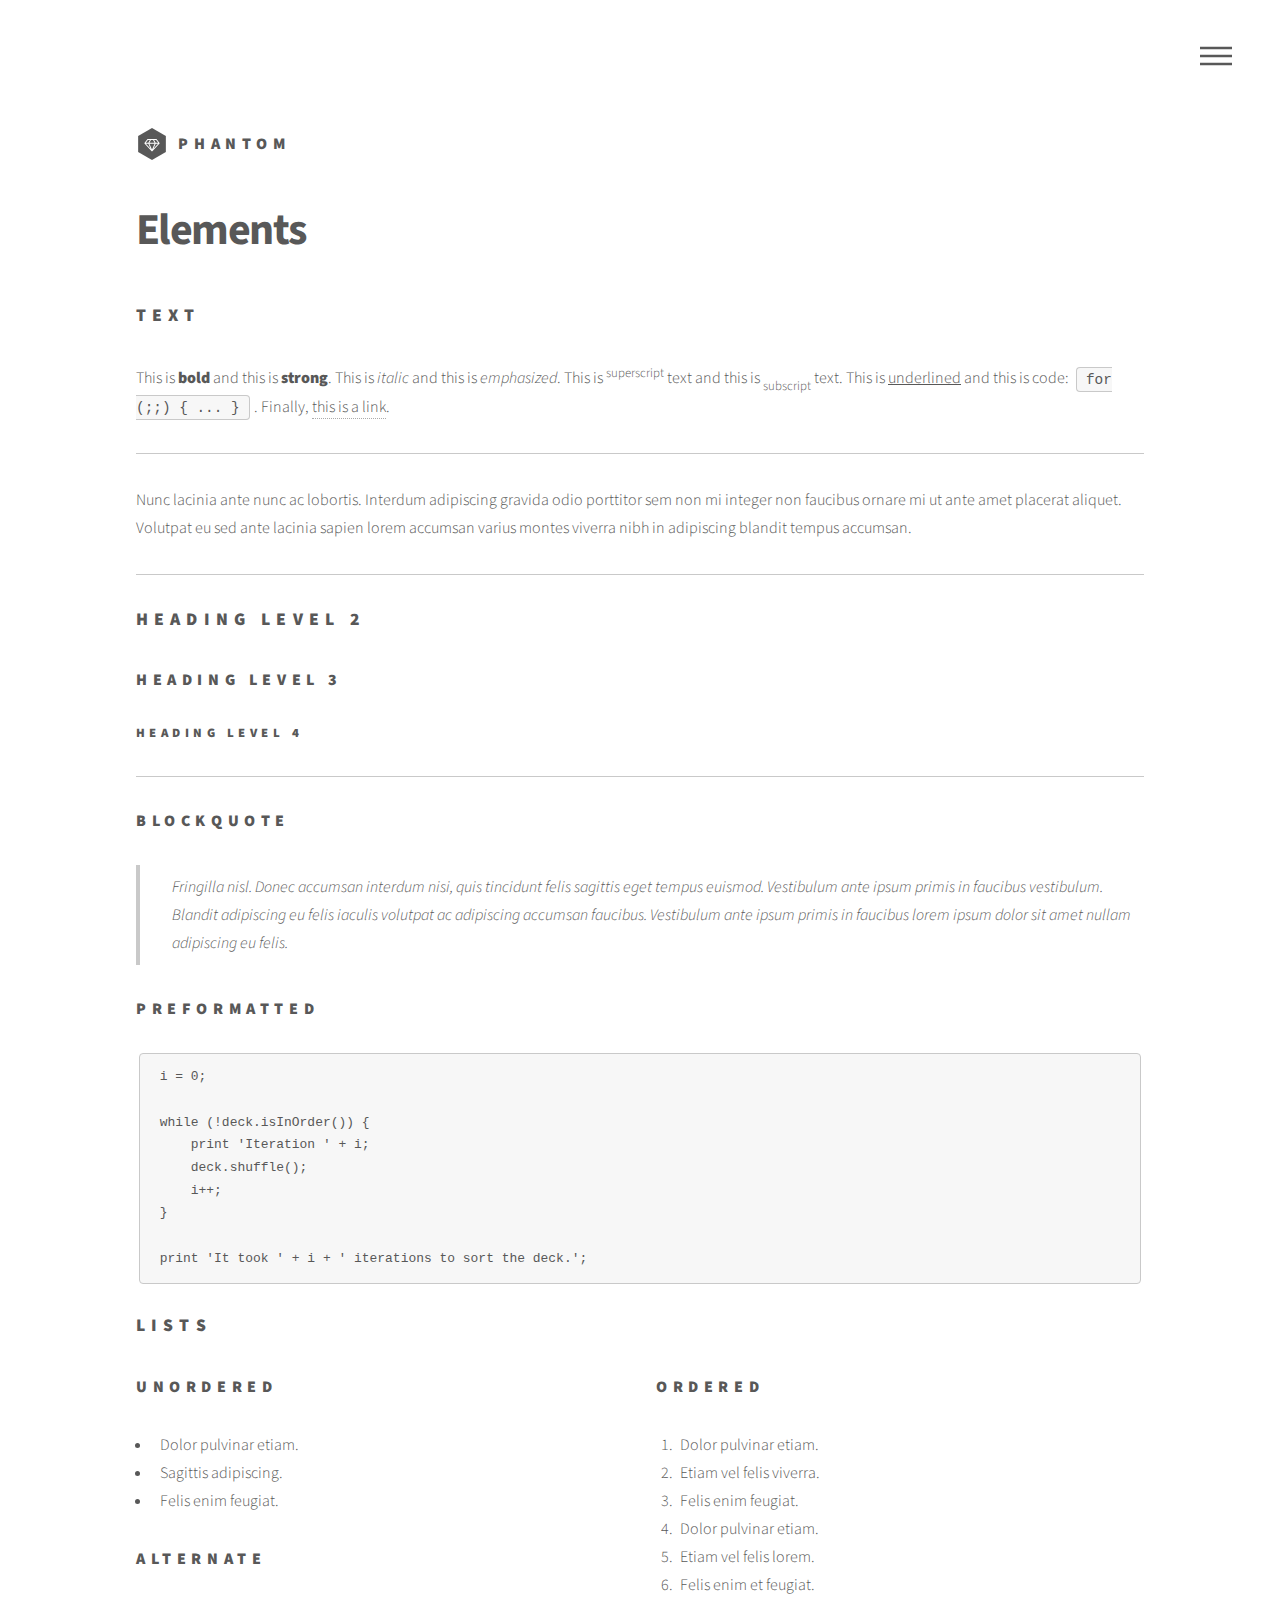
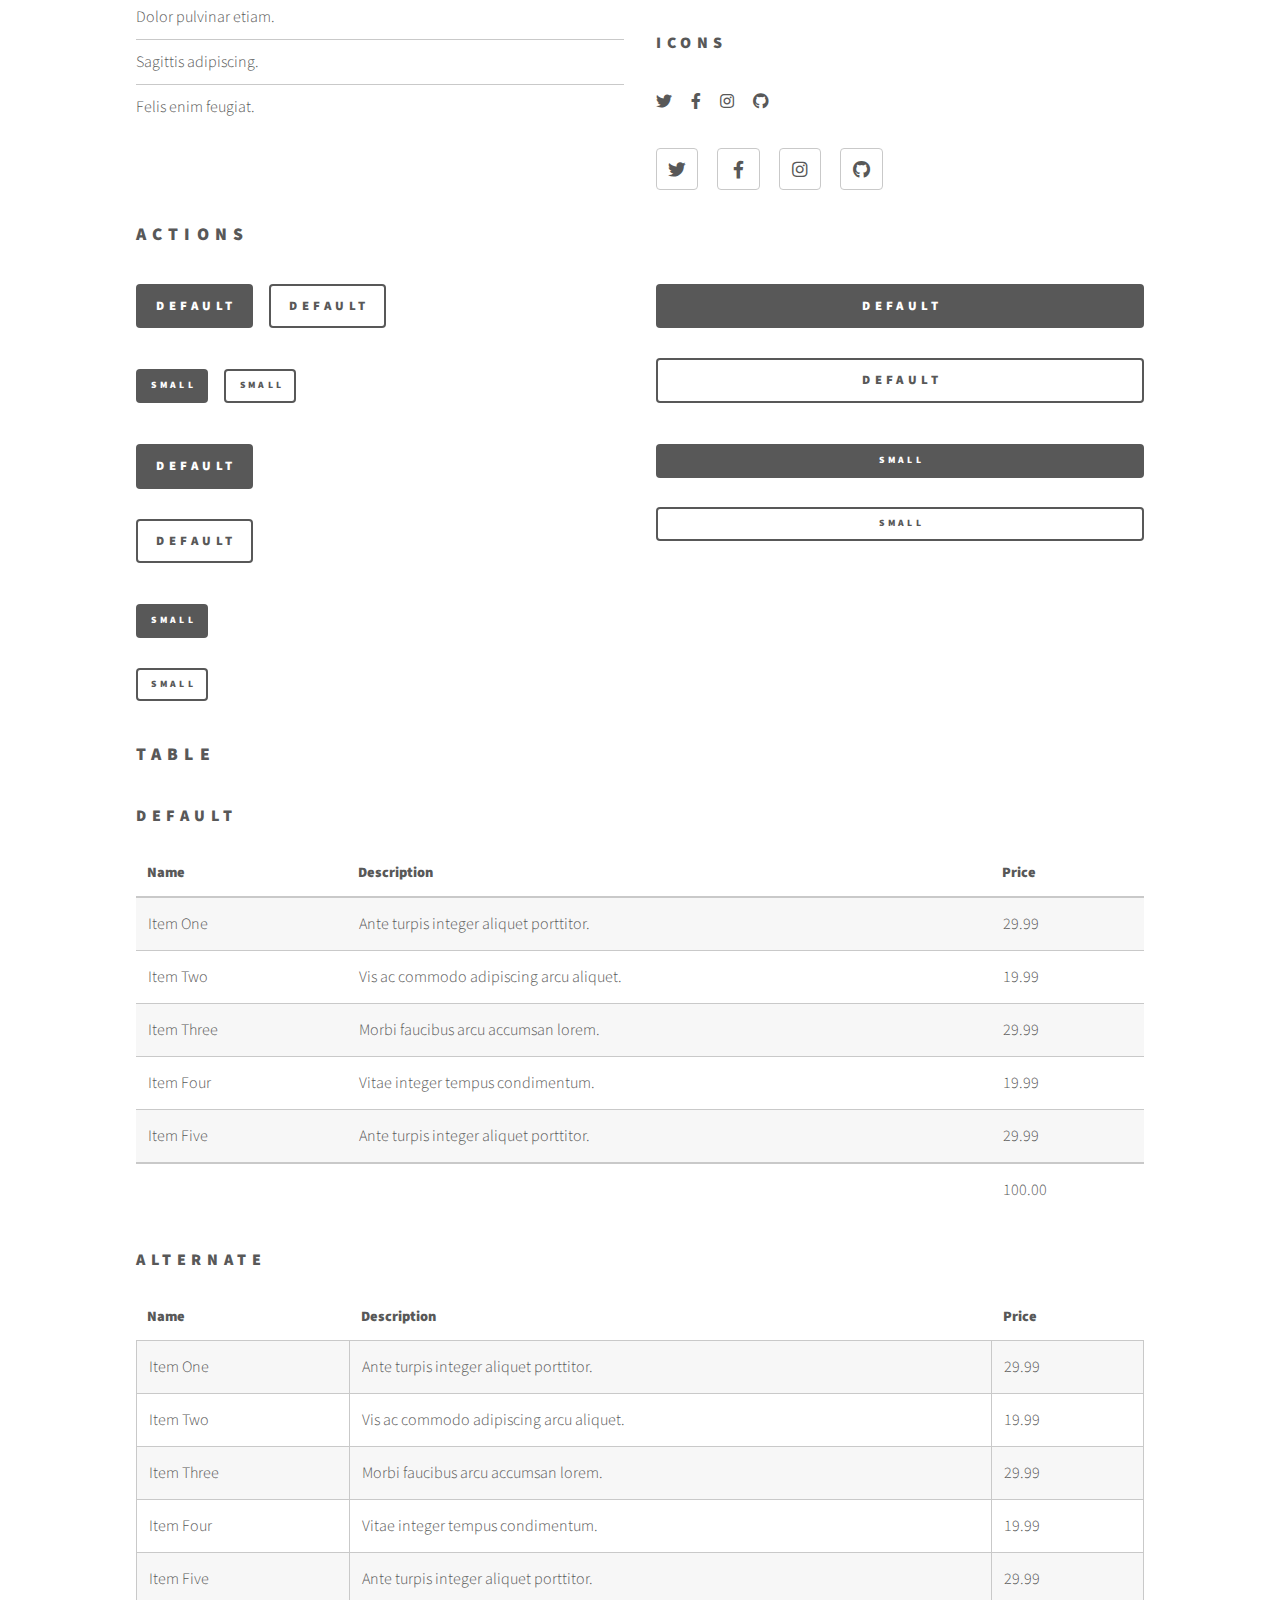
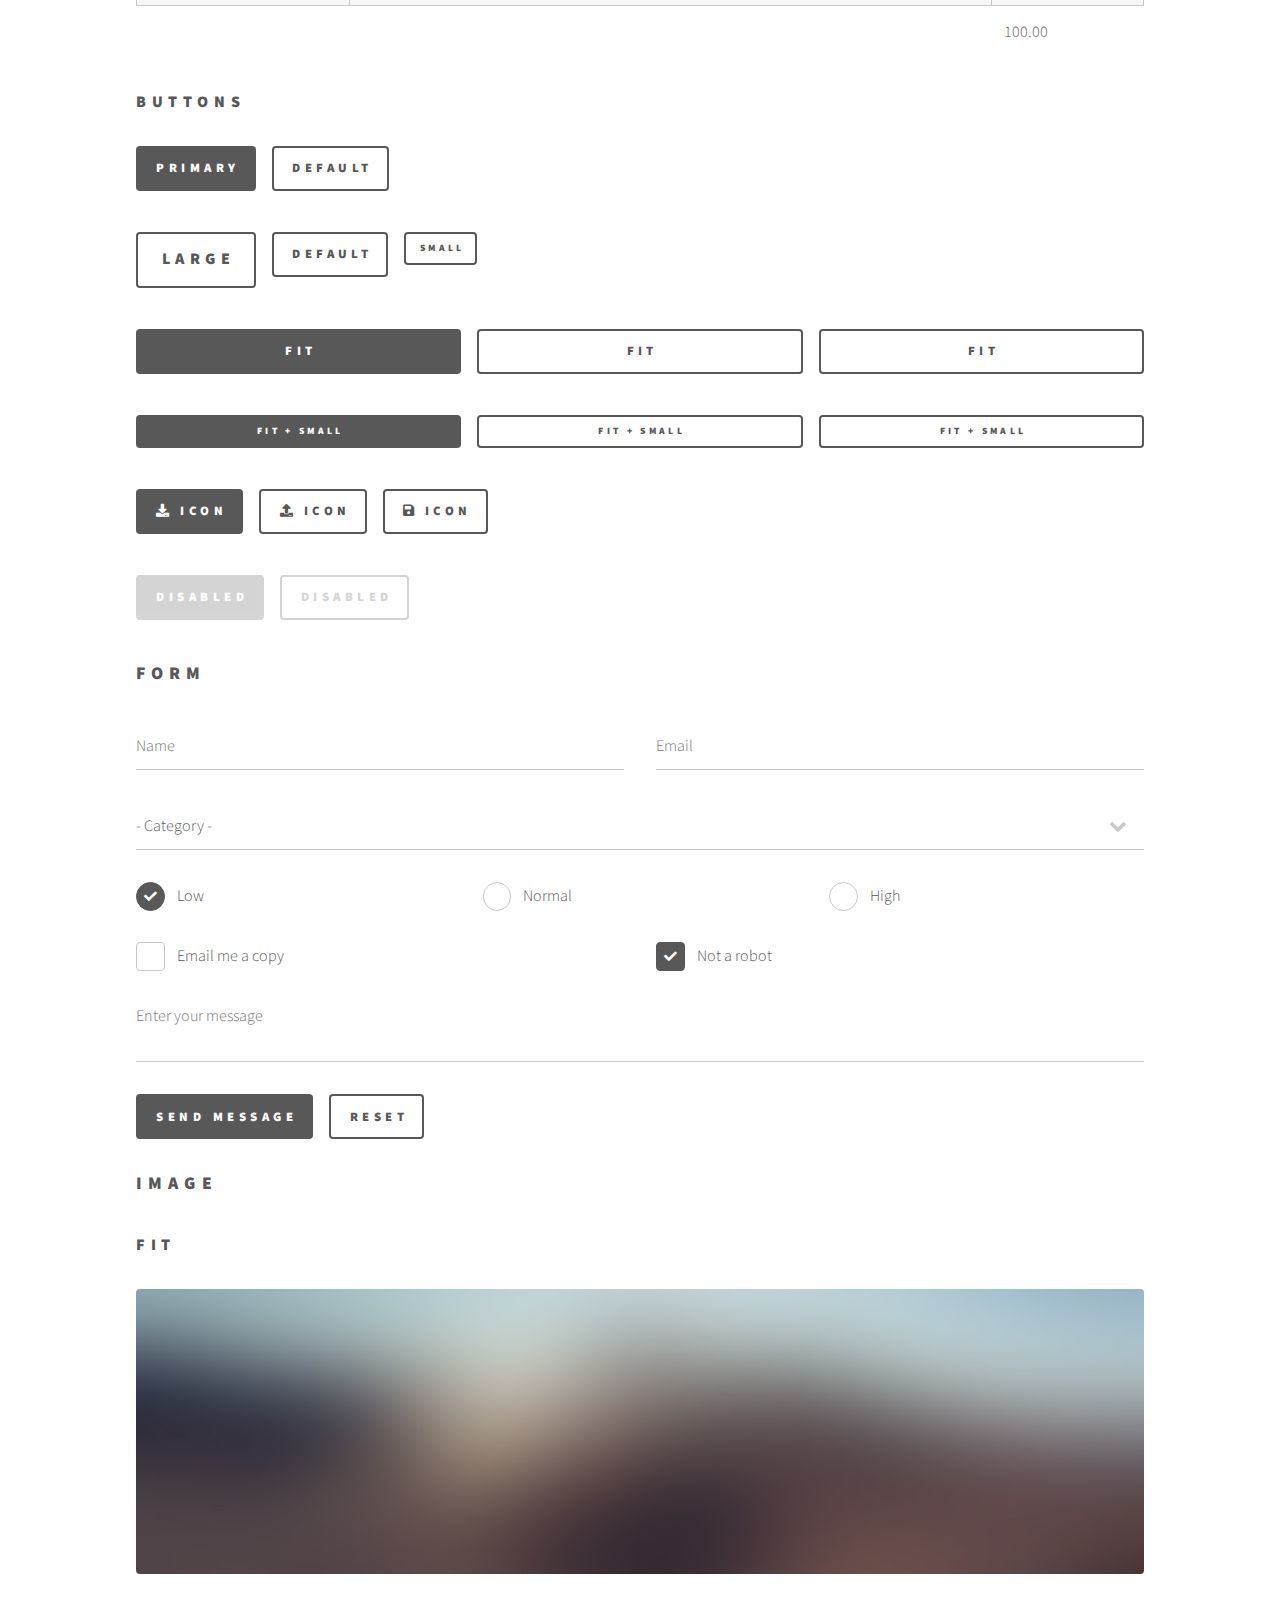
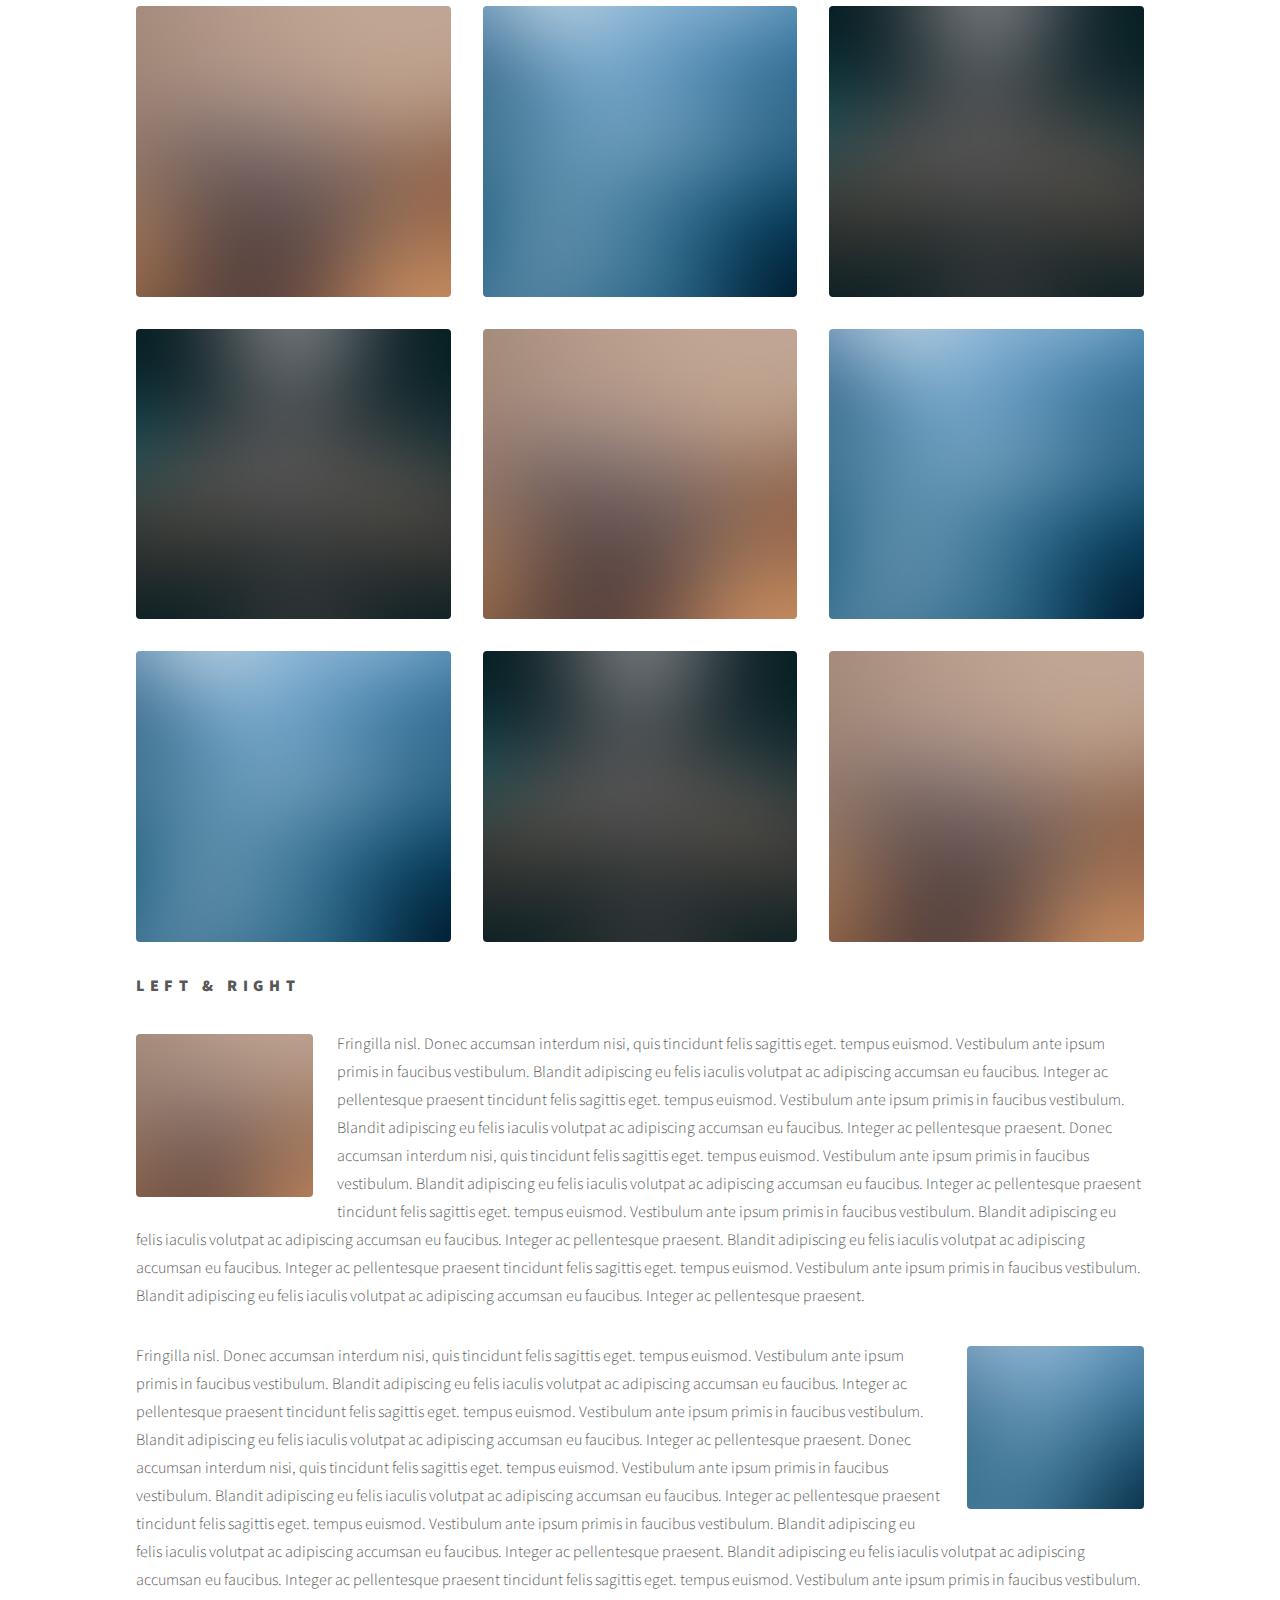
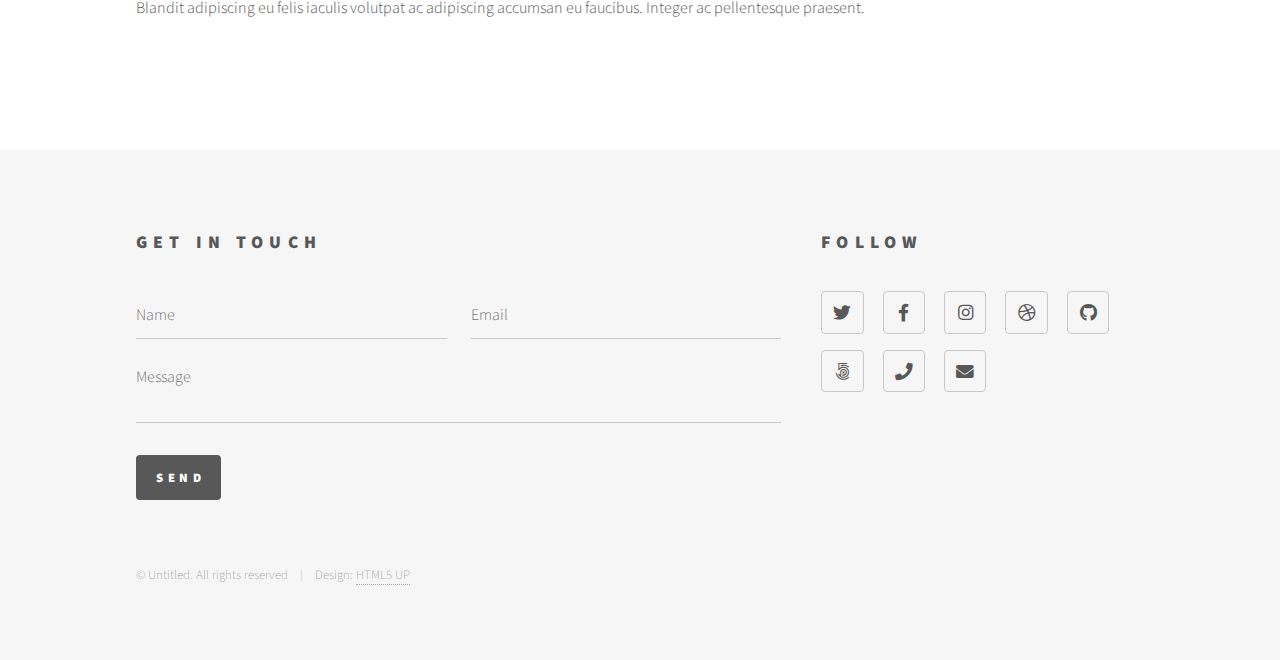
<file: elements.html>
<!DOCTYPE HTML>
<!--
	Phantom by HTML5 UP
	html5up.net | @ajlkn
	Free for personal and commercial use under the CCA 3.0 license (html5up.net/license)
-->
<html>
	<head>
		<title>Elements - Phantom by HTML5 UP</title>
		<meta charset="utf-8" />
		<meta name="viewport" content="width=device-width, initial-scale=1, user-scalable=no" />
		<link rel="stylesheet" href="assets/css/main.css" />
		<noscript><link rel="stylesheet" href="assets/css/noscript.css" /></noscript>
	</head>
	<body class="is-preload">
		<!-- Wrapper -->
			<div id="wrapper">

				<!-- Header -->
					<header id="header">
						<div class="inner">

							<!-- Logo -->
								<a href="index.html" class="logo">
									<span class="symbol"><img src="images/logo.svg" alt="" /></span><span class="title">Phantom</span>
								</a>

							<!-- Nav -->
								<nav>
									<ul>
										<li><a href="#menu">Menu</a></li>
									</ul>
								</nav>

						</div>
					</header>

				<!-- Menu -->
					<nav id="menu">
						<h2>Menu</h2>
						<ul>
							<li><a href="index.html">Home</a></li>
							<li><a href="generic.html">Ipsum veroeros</a></li>
							<li><a href="generic.html">Tempus etiam</a></li>
							<li><a href="generic.html">Consequat dolor</a></li>
							<li><a href="elements.html">Elements</a></li>
						</ul>
					</nav>

				<!-- Main -->
					<div id="main">
						<div class="inner">
							<h1>Elements</h1>

							<!-- Text -->
								<section>
									<h2>Text</h2>
									<p>This is <b>bold</b> and this is <strong>strong</strong>. This is <i>italic</i> and this is <em>emphasized</em>.
									This is <sup>superscript</sup> text and this is <sub>subscript</sub> text.
									This is <u>underlined</u> and this is code: <code>for (;;) { ... }</code>. Finally, <a href="#">this is a link</a>.</p>
									<hr />
									<p>Nunc lacinia ante nunc ac lobortis. Interdum adipiscing gravida odio porttitor sem non mi integer non faucibus ornare mi ut ante amet placerat aliquet. Volutpat eu sed ante lacinia sapien lorem accumsan varius montes viverra nibh in adipiscing blandit tempus accumsan.</p>
									<hr />
									<h2>Heading Level 2</h2>
									<h3>Heading Level 3</h3>
									<h4>Heading Level 4</h4>
									<hr />
									<h3>Blockquote</h3>
									<blockquote>Fringilla nisl. Donec accumsan interdum nisi, quis tincidunt felis sagittis eget tempus euismod. Vestibulum ante ipsum primis in faucibus vestibulum. Blandit adipiscing eu felis iaculis volutpat ac adipiscing accumsan faucibus. Vestibulum ante ipsum primis in faucibus lorem ipsum dolor sit amet nullam adipiscing eu felis.</blockquote>
									<h3>Preformatted</h3>
									<pre><code>i = 0;

while (!deck.isInOrder()) {
    print 'Iteration ' + i;
    deck.shuffle();
    i++;
}

print 'It took ' + i + ' iterations to sort the deck.';</code></pre>
								</section>

							<!-- Lists -->
								<section>
									<h2>Lists</h2>
									<div class="row">
										<div class="col-6 col-12-medium">
											<h3>Unordered</h3>
											<ul>
												<li>Dolor pulvinar etiam.</li>
												<li>Sagittis adipiscing.</li>
												<li>Felis enim feugiat.</li>
											</ul>
											<h3>Alternate</h3>
											<ul class="alt">
												<li>Dolor pulvinar etiam.</li>
												<li>Sagittis adipiscing.</li>
												<li>Felis enim feugiat.</li>
											</ul>
										</div>
										<div class="col-6 col-12-medium">
											<h3>Ordered</h3>
											<ol>
												<li>Dolor pulvinar etiam.</li>
												<li>Etiam vel felis viverra.</li>
												<li>Felis enim feugiat.</li>
												<li>Dolor pulvinar etiam.</li>
												<li>Etiam vel felis lorem.</li>
												<li>Felis enim et feugiat.</li>
											</ol>
											<h3>Icons</h3>
											<ul class="icons">
												<li><a href="#" class="icon brands style1 fa-twitter"><span class="label">Twitter</span></a></li>
												<li><a href="#" class="icon brands style1 fa-facebook-f"><span class="label">Facebook</span></a></li>
												<li><a href="#" class="icon brands style1 fa-instagram"><span class="label">Instagram</span></a></li>
												<li><a href="#" class="icon brands style1 fa-github"><span class="label">Github</span></a></li>
											</ul>
											<ul class="icons">
												<li><a href="#" class="icon brands style2 fa-twitter"><span class="label">Twitter</span></a></li>
												<li><a href="#" class="icon brands style2 fa-facebook-f"><span class="label">Facebook</span></a></li>
												<li><a href="#" class="icon brands style2 fa-instagram"><span class="label">Instagram</span></a></li>
												<li><a href="#" class="icon brands style2 fa-github"><span class="label">Github</span></a></li>
											</ul>
										</div>
									</div>
									<h2>Actions</h2>
									<div class="row">
										<div class="col-6 col-12-medium">
											<ul class="actions">
												<li><a href="#" class="button primary">Default</a></li>
												<li><a href="#" class="button">Default</a></li>
											</ul>
											<ul class="actions small">
												<li><a href="#" class="button primary small">Small</a></li>
												<li><a href="#" class="button small">Small</a></li>
											</ul>
											<ul class="actions stacked">
												<li><a href="#" class="button primary">Default</a></li>
												<li><a href="#" class="button">Default</a></li>
											</ul>
											<ul class="actions stacked">
												<li><a href="#" class="button primary small">Small</a></li>
												<li><a href="#" class="button small">Small</a></li>
											</ul>
										</div>
										<div class="col-6 col-12-medium">
											<ul class="actions stacked">
												<li><a href="#" class="button primary fit">Default</a></li>
												<li><a href="#" class="button fit">Default</a></li>
											</ul>
											<ul class="actions stacked">
												<li><a href="#" class="button primary small fit">Small</a></li>
												<li><a href="#" class="button small fit">Small</a></li>
											</ul>
										</div>
									</div>
								</section>

							<!-- Table -->
								<section>
									<h2>Table</h2>
									<h3>Default</h3>
									<div class="table-wrapper">
										<table>
											<thead>
												<tr>
													<th>Name</th>
													<th>Description</th>
													<th>Price</th>
												</tr>
											</thead>
											<tbody>
												<tr>
													<td>Item One</td>
													<td>Ante turpis integer aliquet porttitor.</td>
													<td>29.99</td>
												</tr>
												<tr>
													<td>Item Two</td>
													<td>Vis ac commodo adipiscing arcu aliquet.</td>
													<td>19.99</td>
												</tr>
												<tr>
													<td>Item Three</td>
													<td> Morbi faucibus arcu accumsan lorem.</td>
													<td>29.99</td>
												</tr>
												<tr>
													<td>Item Four</td>
													<td>Vitae integer tempus condimentum.</td>
													<td>19.99</td>
												</tr>
												<tr>
													<td>Item Five</td>
													<td>Ante turpis integer aliquet porttitor.</td>
													<td>29.99</td>
												</tr>
											</tbody>
											<tfoot>
												<tr>
													<td colspan="2"></td>
													<td>100.00</td>
												</tr>
											</tfoot>
										</table>
									</div>

									<h3>Alternate</h3>
									<div class="table-wrapper">
										<table class="alt">
											<thead>
												<tr>
													<th>Name</th>
													<th>Description</th>
													<th>Price</th>
												</tr>
											</thead>
											<tbody>
												<tr>
													<td>Item One</td>
													<td>Ante turpis integer aliquet porttitor.</td>
													<td>29.99</td>
												</tr>
												<tr>
													<td>Item Two</td>
													<td>Vis ac commodo adipiscing arcu aliquet.</td>
													<td>19.99</td>
												</tr>
												<tr>
													<td>Item Three</td>
													<td> Morbi faucibus arcu accumsan lorem.</td>
													<td>29.99</td>
												</tr>
												<tr>
													<td>Item Four</td>
													<td>Vitae integer tempus condimentum.</td>
													<td>19.99</td>
												</tr>
												<tr>
													<td>Item Five</td>
													<td>Ante turpis integer aliquet porttitor.</td>
													<td>29.99</td>
												</tr>
											</tbody>
											<tfoot>
												<tr>
													<td colspan="2"></td>
													<td>100.00</td>
												</tr>
											</tfoot>
										</table>
									</div>
								</section>

							<!-- Buttons -->
								<section>
									<h3>Buttons</h3>
									<ul class="actions">
										<li><a href="#" class="button primary">Primary</a></li>
										<li><a href="#" class="button">Default</a></li>
									</ul>
									<ul class="actions">
										<li><a href="#" class="button large">Large</a></li>
										<li><a href="#" class="button">Default</a></li>
										<li><a href="#" class="button small">Small</a></li>
									</ul>
									<ul class="actions fit">
										<li><a href="#" class="button primary fit">Fit</a></li>
										<li><a href="#" class="button fit">Fit</a></li>
										<li><a href="#" class="button fit">Fit</a></li>
									</ul>
									<ul class="actions fit small">
										<li><a href="#" class="button primary fit small">Fit + Small</a></li>
										<li><a href="#" class="button fit small">Fit + Small</a></li>
										<li><a href="#" class="button fit small">Fit + Small</a></li>
									</ul>
									<ul class="actions">
										<li><a href="#" class="button primary icon solid fa-download">Icon</a></li>
										<li><a href="#" class="button icon solid fa-upload">Icon</a></li>
										<li><a href="#" class="button icon solid fa-save">Icon</a></li>
									</ul>
									<ul class="actions">
										<li><span class="button primary disabled">Disabled</span></li>
										<li><span class="button disabled">Disabled</span></li>
									</ul>
								</section>

							<!-- Form -->
								<section>
									<h2>Form</h2>
									<form method="post" action="#">
										<div class="row gtr-uniform">
											<div class="col-6 col-12-xsmall">
												<input type="text" name="demo-name" id="demo-name" value="" placeholder="Name" />
											</div>
											<div class="col-6 col-12-xsmall">
												<input type="email" name="demo-email" id="demo-email" value="" placeholder="Email" />
											</div>
											<div class="col-12">
												<select name="demo-category" id="demo-category">
													<option value="">- Category -</option>
													<option value="1">Manufacturing</option>
													<option value="1">Shipping</option>
													<option value="1">Administration</option>
													<option value="1">Human Resources</option>
												</select>
											</div>
											<div class="col-4 col-12-small">
												<input type="radio" id="demo-priority-low" name="demo-priority" checked>
												<label for="demo-priority-low">Low</label>
											</div>
											<div class="col-4 col-12-small">
												<input type="radio" id="demo-priority-normal" name="demo-priority">
												<label for="demo-priority-normal">Normal</label>
											</div>
											<div class="col-4 col-12-small">
												<input type="radio" id="demo-priority-high" name="demo-priority">
												<label for="demo-priority-high">High</label>
											</div>
											<div class="col-6 col-12-small">
												<input type="checkbox" id="demo-copy" name="demo-copy">
												<label for="demo-copy">Email me a copy</label>
											</div>
											<div class="col-6 col-12-small">
												<input type="checkbox" id="demo-human" name="demo-human" checked>
												<label for="demo-human">Not a robot</label>
											</div>
											<div class="col-12">
												<textarea name="demo-message" id="demo-message" placeholder="Enter your message" rows="6"></textarea>
											</div>
											<div class="col-12">
												<ul class="actions">
													<li><input type="submit" value="Send Message" class="primary" /></li>
													<li><input type="reset" value="Reset" /></li>
												</ul>
											</div>
										</div>
									</form>
								</section>

							<!-- Image -->
								<section>
									<h2>Image</h2>
									<h3>Fit</h3>
									<div class="box alt">
										<div class="row gtr-uniform">
											<div class="col-12"><span class="image fit"><img src="images/pic13.jpg" alt="" /></span></div>
											<div class="col-4"><span class="image fit"><img src="images/pic01.jpg" alt="" /></span></div>
											<div class="col-4"><span class="image fit"><img src="images/pic02.jpg" alt="" /></span></div>
											<div class="col-4"><span class="image fit"><img src="images/pic03.jpg" alt="" /></span></div>
											<div class="col-4"><span class="image fit"><img src="images/pic03.jpg" alt="" /></span></div>
											<div class="col-4"><span class="image fit"><img src="images/pic01.jpg" alt="" /></span></div>
											<div class="col-4"><span class="image fit"><img src="images/pic02.jpg" alt="" /></span></div>
											<div class="col-4"><span class="image fit"><img src="images/pic02.jpg" alt="" /></span></div>
											<div class="col-4"><span class="image fit"><img src="images/pic03.jpg" alt="" /></span></div>
											<div class="col-4"><span class="image fit"><img src="images/pic01.jpg" alt="" /></span></div>
										</div>
									</div>
									<h3>Left &amp; Right</h3>
									<p><span class="image left"><img src="images/pic14.jpg" alt="" /></span>Fringilla nisl. Donec accumsan interdum nisi, quis tincidunt felis sagittis eget. tempus euismod. Vestibulum ante ipsum primis in faucibus vestibulum. Blandit adipiscing eu felis iaculis volutpat ac adipiscing accumsan eu faucibus. Integer ac pellentesque praesent tincidunt felis sagittis eget. tempus euismod. Vestibulum ante ipsum primis in faucibus vestibulum. Blandit adipiscing eu felis iaculis volutpat ac adipiscing accumsan eu faucibus. Integer ac pellentesque praesent. Donec accumsan interdum nisi, quis tincidunt felis sagittis eget. tempus euismod. Vestibulum ante ipsum primis in faucibus vestibulum. Blandit adipiscing eu felis iaculis volutpat ac adipiscing accumsan eu faucibus. Integer ac pellentesque praesent tincidunt felis sagittis eget. tempus euismod. Vestibulum ante ipsum primis in faucibus vestibulum. Blandit adipiscing eu felis iaculis volutpat ac adipiscing accumsan eu faucibus. Integer ac pellentesque praesent. Blandit adipiscing eu felis iaculis volutpat ac adipiscing accumsan eu faucibus. Integer ac pellentesque praesent tincidunt felis sagittis eget. tempus euismod. Vestibulum ante ipsum primis in faucibus vestibulum. Blandit adipiscing eu felis iaculis volutpat ac adipiscing accumsan eu faucibus. Integer ac pellentesque praesent.</p>
									<p><span class="image right"><img src="images/pic15.jpg" alt="" /></span>Fringilla nisl. Donec accumsan interdum nisi, quis tincidunt felis sagittis eget. tempus euismod. Vestibulum ante ipsum primis in faucibus vestibulum. Blandit adipiscing eu felis iaculis volutpat ac adipiscing accumsan eu faucibus. Integer ac pellentesque praesent tincidunt felis sagittis eget. tempus euismod. Vestibulum ante ipsum primis in faucibus vestibulum. Blandit adipiscing eu felis iaculis volutpat ac adipiscing accumsan eu faucibus. Integer ac pellentesque praesent. Donec accumsan interdum nisi, quis tincidunt felis sagittis eget. tempus euismod. Vestibulum ante ipsum primis in faucibus vestibulum. Blandit adipiscing eu felis iaculis volutpat ac adipiscing accumsan eu faucibus. Integer ac pellentesque praesent tincidunt felis sagittis eget. tempus euismod. Vestibulum ante ipsum primis in faucibus vestibulum. Blandit adipiscing eu felis iaculis volutpat ac adipiscing accumsan eu faucibus. Integer ac pellentesque praesent. Blandit adipiscing eu felis iaculis volutpat ac adipiscing accumsan eu faucibus. Integer ac pellentesque praesent tincidunt felis sagittis eget. tempus euismod. Vestibulum ante ipsum primis in faucibus vestibulum. Blandit adipiscing eu felis iaculis volutpat ac adipiscing accumsan eu faucibus. Integer ac pellentesque praesent.</p>
								</section>

						</div>
					</div>

				<!-- Footer -->
					<footer id="footer">
						<div class="inner">
							<section>
								<h2>Get in touch</h2>
								<form method="post" action="#">
									<div class="fields">
										<div class="field half">
											<input type="text" name="name" id="name" placeholder="Name" />
										</div>
										<div class="field half">
											<input type="email" name="email" id="email" placeholder="Email" />
										</div>
										<div class="field">
											<textarea name="message" id="message" placeholder="Message"></textarea>
										</div>
									</div>
									<ul class="actions">
										<li><input type="submit" value="Send" class="primary" /></li>
									</ul>
								</form>
							</section>
							<section>
								<h2>Follow</h2>
								<ul class="icons">
									<li><a href="#" class="icon brands style2 fa-twitter"><span class="label">Twitter</span></a></li>
									<li><a href="#" class="icon brands style2 fa-facebook-f"><span class="label">Facebook</span></a></li>
									<li><a href="#" class="icon brands style2 fa-instagram"><span class="label">Instagram</span></a></li>
									<li><a href="#" class="icon brands style2 fa-dribbble"><span class="label">Dribbble</span></a></li>
									<li><a href="#" class="icon brands style2 fa-github"><span class="label">GitHub</span></a></li>
									<li><a href="#" class="icon brands style2 fa-500px"><span class="label">500px</span></a></li>
									<li><a href="#" class="icon solid style2 fa-phone"><span class="label">Phone</span></a></li>
									<li><a href="#" class="icon solid style2 fa-envelope"><span class="label">Email</span></a></li>
								</ul>
							</section>
							<ul class="copyright">
								<li>&copy; Untitled. All rights reserved</li><li>Design: <a href="http://html5up.net">HTML5 UP</a></li>
							</ul>
						</div>
					</footer>

			</div>

		<!-- Scripts -->
			<script src="assets/js/jquery.min.js"></script>
			<script src="assets/js/browser.min.js"></script>
			<script src="assets/js/breakpoints.min.js"></script>
			<script src="assets/js/util.js"></script>
			<script src="assets/js/main.js"></script>

	</body>
</html>
</file>
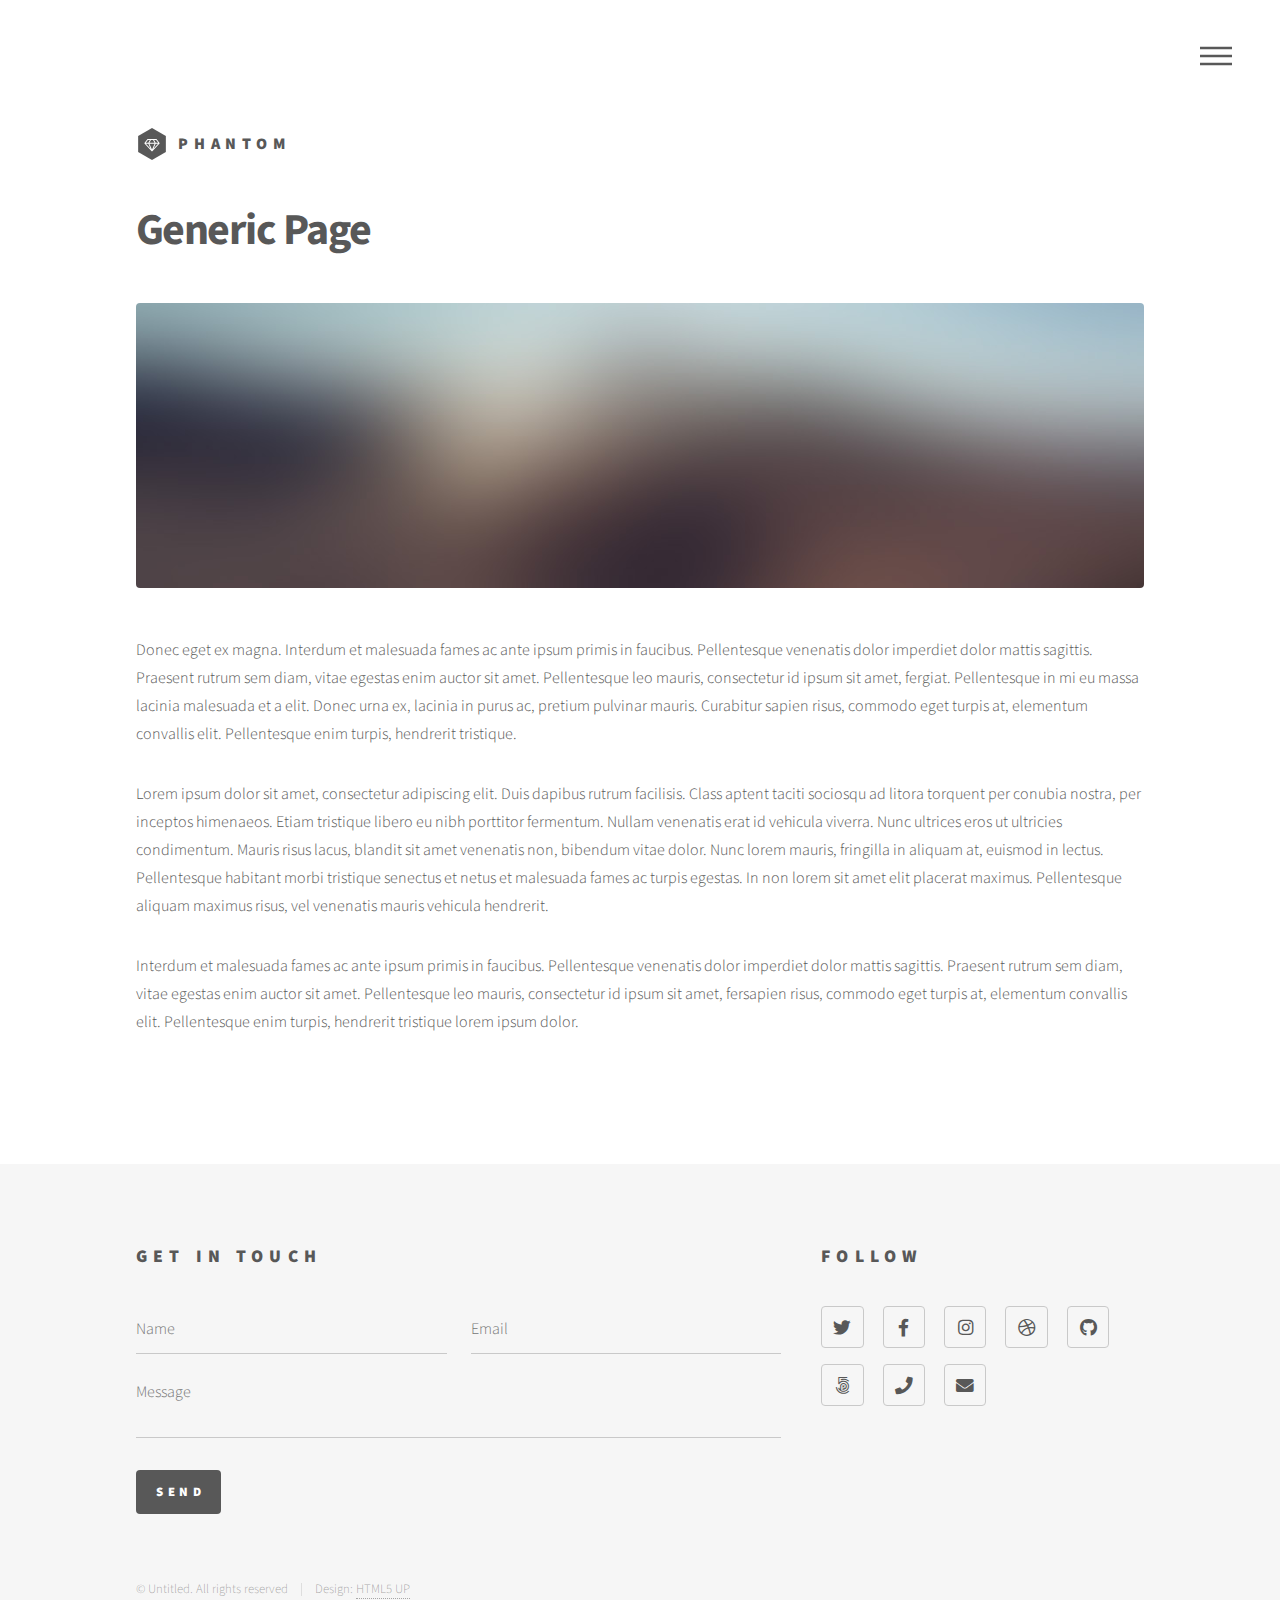
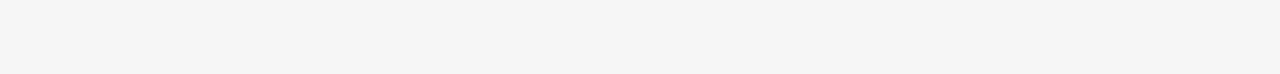
<file: generic.html>
<!DOCTYPE HTML>
<!--
	Phantom by HTML5 UP
	html5up.net | @ajlkn
	Free for personal and commercial use under the CCA 3.0 license (html5up.net/license)
-->
<html>
	<head>
		<title>Generic - Phantom by HTML5 UP</title>
		<meta charset="utf-8" />
		<meta name="viewport" content="width=device-width, initial-scale=1, user-scalable=no" />
		<link rel="stylesheet" href="assets/css/main.css" />
		<noscript><link rel="stylesheet" href="assets/css/noscript.css" /></noscript>
	</head>
	<body class="is-preload">
		<!-- Wrapper -->
			<div id="wrapper">

				<!-- Header -->
					<header id="header">
						<div class="inner">

							<!-- Logo -->
								<a href="index.html" class="logo">
									<span class="symbol"><img src="images/logo.svg" alt="" /></span><span class="title">Phantom</span>
								</a>

							<!-- Nav -->
								<nav>
									<ul>
										<li><a href="#menu">Menu</a></li>
									</ul>
								</nav>

						</div>
					</header>

				<!-- Menu -->
					<nav id="menu">
						<h2>Menu</h2>
						<ul>
							<li><a href="index.html">Home</a></li>
							<li><a href="generic.html">Ipsum veroeros</a></li>
							<li><a href="generic.html">Tempus etiam</a></li>
							<li><a href="generic.html">Consequat dolor</a></li>
							<li><a href="elements.html">Elements</a></li>
						</ul>
					</nav>

				<!-- Main -->
					<div id="main">
						<div class="inner">
							<h1>Generic Page</h1>
							<span class="image main"><img src="images/pic13.jpg" alt="" /></span>
							<p>Donec eget ex magna. Interdum et malesuada fames ac ante ipsum primis in faucibus. Pellentesque venenatis dolor imperdiet dolor mattis sagittis. Praesent rutrum sem diam, vitae egestas enim auctor sit amet. Pellentesque leo mauris, consectetur id ipsum sit amet, fergiat. Pellentesque in mi eu massa lacinia malesuada et a elit. Donec urna ex, lacinia in purus ac, pretium pulvinar mauris. Curabitur sapien risus, commodo eget turpis at, elementum convallis elit. Pellentesque enim turpis, hendrerit tristique.</p>
							<p>Lorem ipsum dolor sit amet, consectetur adipiscing elit. Duis dapibus rutrum facilisis. Class aptent taciti sociosqu ad litora torquent per conubia nostra, per inceptos himenaeos. Etiam tristique libero eu nibh porttitor fermentum. Nullam venenatis erat id vehicula viverra. Nunc ultrices eros ut ultricies condimentum. Mauris risus lacus, blandit sit amet venenatis non, bibendum vitae dolor. Nunc lorem mauris, fringilla in aliquam at, euismod in lectus. Pellentesque habitant morbi tristique senectus et netus et malesuada fames ac turpis egestas. In non lorem sit amet elit placerat maximus. Pellentesque aliquam maximus risus, vel venenatis mauris vehicula hendrerit.</p>
							<p>Interdum et malesuada fames ac ante ipsum primis in faucibus. Pellentesque venenatis dolor imperdiet dolor mattis sagittis. Praesent rutrum sem diam, vitae egestas enim auctor sit amet. Pellentesque leo mauris, consectetur id ipsum sit amet, fersapien risus, commodo eget turpis at, elementum convallis elit. Pellentesque enim turpis, hendrerit tristique lorem ipsum dolor.</p>
						</div>
					</div>

				<!-- Footer -->
					<footer id="footer">
						<div class="inner">
							<section>
								<h2>Get in touch</h2>
								<form method="post" action="#">
									<div class="fields">
										<div class="field half">
											<input type="text" name="name" id="name" placeholder="Name" />
										</div>
										<div class="field half">
											<input type="email" name="email" id="email" placeholder="Email" />
										</div>
										<div class="field">
											<textarea name="message" id="message" placeholder="Message"></textarea>
										</div>
									</div>
									<ul class="actions">
										<li><input type="submit" value="Send" class="primary" /></li>
									</ul>
								</form>
							</section>
							<section>
								<h2>Follow</h2>
								<ul class="icons">
									<li><a href="#" class="icon brands style2 fa-twitter"><span class="label">Twitter</span></a></li>
									<li><a href="#" class="icon brands style2 fa-facebook-f"><span class="label">Facebook</span></a></li>
									<li><a href="#" class="icon brands style2 fa-instagram"><span class="label">Instagram</span></a></li>
									<li><a href="#" class="icon brands style2 fa-dribbble"><span class="label">Dribbble</span></a></li>
									<li><a href="#" class="icon brands style2 fa-github"><span class="label">GitHub</span></a></li>
									<li><a href="#" class="icon brands style2 fa-500px"><span class="label">500px</span></a></li>
									<li><a href="#" class="icon solid style2 fa-phone"><span class="label">Phone</span></a></li>
									<li><a href="#" class="icon solid style2 fa-envelope"><span class="label">Email</span></a></li>
								</ul>
							</section>
							<ul class="copyright">
								<li>&copy; Untitled. All rights reserved</li><li>Design: <a href="http://html5up.net">HTML5 UP</a></li>
							</ul>
						</div>
					</footer>

			</div>

		<!-- Scripts -->
			<script src="assets/js/jquery.min.js"></script>
			<script src="assets/js/browser.min.js"></script>
			<script src="assets/js/breakpoints.min.js"></script>
			<script src="assets/js/util.js"></script>
			<script src="assets/js/main.js"></script>

	</body>
</html>
</file>
<file: assets/css/noscript.css>
/*
	Phantom by HTML5 UP
	html5up.net | @ajlkn
	Free for personal and commercial use under the CCA 3.0 license (html5up.net/license)
*/

/* Tiles */

	body.is-preload .tiles article {
		-moz-transform: none;
		-webkit-transform: none;
		-ms-transform: none;
		transform: none;
		opacity: 1;
	}
</file>
<file: assets/css/main.css>
@import url(fontawesome-all.min.css);
@import url("https://fonts.googleapis.com/css?family=Source+Sans+Pro:300,700,900");

/*
	Phantom by HTML5 UP
	html5up.net | @ajlkn
	Free for personal and commercial use under the CCA 3.0 license (html5up.net/license)
*/

html, body, div, span, applet, object,
iframe, h1, h2, h3, h4, h5, h6, p, blockquote,
pre, a, abbr, acronym, address, big, cite,
code, del, dfn, em, img, ins, kbd, q, s, samp,
small, strike, strong, sub, sup, tt, var, b,
u, i, center, dl, dt, dd, ol, ul, li, fieldset,
form, label, legend, table, caption, tbody,
tfoot, thead, tr, th, td, article, aside,
canvas, details, embed, figure, figcaption,
footer, header, hgroup, menu, nav, output, ruby,
section, summary, time, mark, audio, video {
	margin: 0;
	padding: 0;
	border: 0;
	font-size: 100%;
	font: inherit;
	vertical-align: baseline;}

article, aside, details, figcaption, figure,
footer, header, hgroup, menu, nav, section {
	display: block;}

body {
	line-height: 1;
}

ol, ul {
	list-style: none;
}

blockquote, q {
	quotes: none;
}

	blockquote:before, blockquote:after, q:before, q:after {
		content: '';
		content: none;
	}

table {
	border-collapse: collapse;
	border-spacing: 0;
}

body {
	-webkit-text-size-adjust: none;
}

mark {
	background-color: transparent;
	color: inherit;
}

input::-moz-focus-inner {
	border: 0;
	padding: 0;
}

input, select, textarea {
	-moz-appearance: none;
	-webkit-appearance: none;
	-ms-appearance: none;
	appearance: none;
}

/* Basic */

	@-ms-viewport {
		width: device-width;
	}

	body {
		-ms-overflow-style: scrollbar;
	}

	@media screen and (max-width: 480px) {

		html, body {
			min-width: 320px;
		}

	}

	html {
		box-sizing: border-box;
	}

	*, *:before, *:after {
		box-sizing: inherit;
	}

	body {
		background: #ffffff;
	}

		body.is-preload *, body.is-preload *:before, body.is-preload *:after {
			-moz-animation: none !important;
			-webkit-animation: none !important;
			-ms-animation: none !important;
			animation: none !important;
			-moz-transition: none !important;
			-webkit-transition: none !important;
			-ms-transition: none !important;
			transition: none !important;
		}

/* Type */

	body, input, select, textarea {
		color: #585858;
		font-family: "Source Sans Pro", Helvetica, sans-serif;
		font-size: 16pt;
		font-weight: 300;
		line-height: 1.75;
	}

		@media screen and (max-width: 1680px) {

			body, input, select, textarea {
				font-size: 14pt;
			}

		}

		@media screen and (max-width: 1280px) {

			body, input, select, textarea {
				font-size: 12pt;
			}

		}

	a {
		-moz-transition: border-bottom-color 0.2s ease, color 0.2s ease;
		-webkit-transition: border-bottom-color 0.2s ease, color 0.2s ease;
		-ms-transition: border-bottom-color 0.2s ease, color 0.2s ease;
		transition: border-bottom-color 0.2s ease, color 0.2s ease;
		text-decoration: none;
		color: #585858;
		border-bottom: dotted 1px rgba(88, 88, 88, 0.5);
	}

		a:hover {
			border-bottom-color: transparent;
			color: #f2849e !important;
		}

	strong, b {
		font-weight: 900;
	}

	em, i {
		font-style: italic;
	}

	p {
		margin: 0 0 2em 0;
	}

	h1 {
		font-size: 2.75em;
		font-weight: 700;
		line-height: 1.3;
		margin: 0 0 1em 0;
		letter-spacing: -0.035em;
	}

		h1 a {
			color: inherit;
		}

		@media screen and (max-width: 736px) {

			h1 {
				font-size: 2em;
				margin: 0 0 1em 0;
			}

		}

		@media screen and (max-width: 360px) {

			h1 {
				font-size: 1.75em;
			}

		}

	h2, h3, h4, h5, h6 {
		font-weight: 900;
		line-height: 1.5;
		margin: 0 0 2em 0;
		text-transform: uppercase;
		letter-spacing: 0.35em;
	}

		h2 a, h3 a, h4 a, h5 a, h6 a {
			color: inherit;
		}

	h2 {
		font-size: 1.1em;
	}

	h3 {
		font-size: 1em;
	}

	h4 {
		font-size: 0.8em;
	}

	h5 {
		font-size: 0.8em;
	}

	h6 {
		font-size: 0.8em;
	}

	@media screen and (max-width: 980px) {

		h1 br, h2 br, h3 br, h4 br, h5 br, h6 br {
			display: none;
		}

	}

	@media screen and (max-width: 736px) {

		h2 {
			font-size: 1em;
		}

		h3 {
			font-size: 0.8em;
		}

	}

	sub {
		font-size: 0.8em;
		position: relative;
		top: 0.5em;
	}

	sup {
		font-size: 0.8em;
		position: relative;
		top: -0.5em;
	}

	blockquote {
		border-left: solid 4px #c9c9c9;
		font-style: italic;
		margin: 0 0 2em 0;
		padding: 0.5em 0 0.5em 2em;
	}

	code {
		background: rgba(144, 144, 144, 0.075);
		border-radius: 4px;
		border: solid 1px #c9c9c9;
		font-family: "Courier New", monospace;
		font-size: 0.9em;
		margin: 0 0.25em;
		padding: 0.25em 0.65em;
	}

	pre {
		-webkit-overflow-scrolling: touch;
		font-family: "Courier New", monospace;
		font-size: 0.9em;
		margin: 0 0 2em 0;
	}

		pre code {
			display: block;
			line-height: 1.75;
			padding: 1em 1.5em;
			overflow-x: auto;
		}

	hr {
		border: 0;
		border-bottom: solid 1px #c9c9c9;
		margin: 2em 0;
	}

		hr.major {
			margin: 3em 0;
		}

	.align-left {
		text-align: left;
	}

	.align-center {
		text-align: center;
	}

	.align-right {
		text-align: right;
	}

/* Row */

	.row {
		display: flex;
		flex-wrap: wrap;
		box-sizing: border-box;
		align-items: stretch;
	}

		.row > * {
			box-sizing: border-box;
		}

		.row.gtr-uniform > * > :last-child {
			margin-bottom: 0;
		}

		.row.aln-left {
			justify-content: flex-start;
		}

		.row.aln-center {
			justify-content: center;
		}

		.row.aln-right {
			justify-content: flex-end;
		}

		.row.aln-top {
			align-items: flex-start;
		}

		.row.aln-middle {
			align-items: center;
		}

		.row.aln-bottom {
			align-items: flex-end;
		}

		.row > .imp {
			order: -1;
		}

		.row > .col-1 {
			width: 8.33333%;
		}

		.row > .off-1 {
			margin-left: 8.33333%;
		}

		.row > .col-2 {
			width: 16.66667%;
		}

		.row > .off-2 {
			margin-left: 16.66667%;
		}

		.row > .col-3 {
			width: 25%;
		}

		.row > .off-3 {
			margin-left: 25%;
		}

		.row > .col-4 {
			width: 33.33333%;
		}

		.row > .off-4 {
			margin-left: 33.33333%;
		}

		.row > .col-5 {
			width: 41.66667%;
		}

		.row > .off-5 {
			margin-left: 41.66667%;
		}

		.row > .col-6 {
			width: 50%;
		}

		.row > .off-6 {
			margin-left: 50%;
		}

		.row > .col-7 {
			width: 58.33333%;
		}

		.row > .off-7 {
			margin-left: 58.33333%;
		}

		.row > .col-8 {
			width: 66.66667%;
		}

		.row > .off-8 {
			margin-left: 66.66667%;
		}

		.row > .col-9 {
			width: 75%;
		}

		.row > .off-9 {
			margin-left: 75%;
		}

		.row > .col-10 {
			width: 83.33333%;
		}

		.row > .off-10 {
			margin-left: 83.33333%;
		}

		.row > .col-11 {
			width: 91.66667%;
		}

		.row > .off-11 {
			margin-left: 91.66667%;
		}

		.row > .col-12 {
			width: 100%;
		}

		.row > .off-12 {
			margin-left: 100%;
		}

		.row.gtr-0 {
			margin-top: 0;
			margin-left: 0em;
		}

			.row.gtr-0 > * {
				padding: 0 0 0 0em;
			}

			.row.gtr-0.gtr-uniform {
				margin-top: 0em;
			}

				.row.gtr-0.gtr-uniform > * {
					padding-top: 0em;
				}

		.row.gtr-25 {
			margin-top: 0;
			margin-left: -0.5em;
		}

			.row.gtr-25 > * {
				padding: 0 0 0 0.5em;
			}

			.row.gtr-25.gtr-uniform {
				margin-top: -0.5em;
			}

				.row.gtr-25.gtr-uniform > * {
					padding-top: 0.5em;
				}

		.row.gtr-50 {
			margin-top: 0;
			margin-left: -1em;
		}

			.row.gtr-50 > * {
				padding: 0 0 0 1em;
			}

			.row.gtr-50.gtr-uniform {
				margin-top: -1em;
			}

				.row.gtr-50.gtr-uniform > * {
					padding-top: 1em;
				}

		.row {
			margin-top: 0;
			margin-left: -2em;
		}

			.row > * {
				padding: 0 0 0 2em;
			}

			.row.gtr-uniform {
				margin-top: -2em;
			}

				.row.gtr-uniform > * {
					padding-top: 2em;
				}

		.row.gtr-150 {
			margin-top: 0;
			margin-left: -3em;
		}

			.row.gtr-150 > * {
				padding: 0 0 0 3em;
			}

			.row.gtr-150.gtr-uniform {
				margin-top: -3em;
			}

				.row.gtr-150.gtr-uniform > * {
					padding-top: 3em;
				}

		.row.gtr-200 {
			margin-top: 0;
			margin-left: -4em;
		}

			.row.gtr-200 > * {
				padding: 0 0 0 4em;
			}

			.row.gtr-200.gtr-uniform {
				margin-top: -4em;
			}

				.row.gtr-200.gtr-uniform > * {
					padding-top: 4em;
				}

		@media screen and (max-width: 1680px) {

			.row {
				display: flex;
				flex-wrap: wrap;
				box-sizing: border-box;
				align-items: stretch;
			}

				.row > * {
					box-sizing: border-box;
				}

				.row.gtr-uniform > * > :last-child {
					margin-bottom: 0;
				}

				.row.aln-left {
					justify-content: flex-start;
				}

				.row.aln-center {
					justify-content: center;
				}

				.row.aln-right {
					justify-content: flex-end;
				}

				.row.aln-top {
					align-items: flex-start;
				}

				.row.aln-middle {
					align-items: center;
				}

				.row.aln-bottom {
					align-items: flex-end;
				}

				.row > .imp-xlarge {
					order: -1;
				}

				.row > .col-1-xlarge {
					width: 8.33333%;
				}

				.row > .off-1-xlarge {
					margin-left: 8.33333%;
				}

				.row > .col-2-xlarge {
					width: 16.66667%;
				}

				.row > .off-2-xlarge {
					margin-left: 16.66667%;
				}

				.row > .col-3-xlarge {
					width: 25%;
				}

				.row > .off-3-xlarge {
					margin-left: 25%;
				}

				.row > .col-4-xlarge {
					width: 33.33333%;
				}

				.row > .off-4-xlarge {
					margin-left: 33.33333%;
				}

				.row > .col-5-xlarge {
					width: 41.66667%;
				}

				.row > .off-5-xlarge {
					margin-left: 41.66667%;
				}

				.row > .col-6-xlarge {
					width: 50%;
				}

				.row > .off-6-xlarge {
					margin-left: 50%;
				}

				.row > .col-7-xlarge {
					width: 58.33333%;
				}

				.row > .off-7-xlarge {
					margin-left: 58.33333%;
				}

				.row > .col-8-xlarge {
					width: 66.66667%;
				}

				.row > .off-8-xlarge {
					margin-left: 66.66667%;
				}

				.row > .col-9-xlarge {
					width: 75%;
				}

				.row > .off-9-xlarge {
					margin-left: 75%;
				}

				.row > .col-10-xlarge {
					width: 83.33333%;
				}

				.row > .off-10-xlarge {
					margin-left: 83.33333%;
				}

				.row > .col-11-xlarge {
					width: 91.66667%;
				}

				.row > .off-11-xlarge {
					margin-left: 91.66667%;
				}

				.row > .col-12-xlarge {
					width: 100%;
				}

				.row > .off-12-xlarge {
					margin-left: 100%;
				}

				.row.gtr-0 {
					margin-top: 0;
					margin-left: 0em;
				}

					.row.gtr-0 > * {
						padding: 0 0 0 0em;
					}

					.row.gtr-0.gtr-uniform {
						margin-top: 0em;
					}

						.row.gtr-0.gtr-uniform > * {
							padding-top: 0em;
						}

				.row.gtr-25 {
					margin-top: 0;
					margin-left: -0.5em;
				}

					.row.gtr-25 > * {
						padding: 0 0 0 0.5em;
					}

					.row.gtr-25.gtr-uniform {
						margin-top: -0.5em;
					}

						.row.gtr-25.gtr-uniform > * {
							padding-top: 0.5em;
						}

				.row.gtr-50 {
					margin-top: 0;
					margin-left: -1em;
				}

					.row.gtr-50 > * {
						padding: 0 0 0 1em;
					}

					.row.gtr-50.gtr-uniform {
						margin-top: -1em;
					}

						.row.gtr-50.gtr-uniform > * {
							padding-top: 1em;
						}

				.row {
					margin-top: 0;
					margin-left: -2em;
				}

					.row > * {
						padding: 0 0 0 2em;
					}

					.row.gtr-uniform {
						margin-top: -2em;
					}

						.row.gtr-uniform > * {
							padding-top: 2em;
						}

				.row.gtr-150 {
					margin-top: 0;
					margin-left: -3em;
				}

					.row.gtr-150 > * {
						padding: 0 0 0 3em;
					}

					.row.gtr-150.gtr-uniform {
						margin-top: -3em;
					}

						.row.gtr-150.gtr-uniform > * {
							padding-top: 3em;
						}

				.row.gtr-200 {
					margin-top: 0;
					margin-left: -4em;
				}

					.row.gtr-200 > * {
						padding: 0 0 0 4em;
					}

					.row.gtr-200.gtr-uniform {
						margin-top: -4em;
					}

						.row.gtr-200.gtr-uniform > * {
							padding-top: 4em;
						}

		}

		@media screen and (max-width: 1280px) {

			.row {
				display: flex;
				flex-wrap: wrap;
				box-sizing: border-box;
				align-items: stretch;
			}

				.row > * {
					box-sizing: border-box;
				}

				.row.gtr-uniform > * > :last-child {
					margin-bottom: 0;
				}

				.row.aln-left {
					justify-content: flex-start;
				}

				.row.aln-center {
					justify-content: center;
				}

				.row.aln-right {
					justify-content: flex-end;
				}

				.row.aln-top {
					align-items: flex-start;
				}

				.row.aln-middle {
					align-items: center;
				}

				.row.aln-bottom {
					align-items: flex-end;
				}

				.row > .imp-large {
					order: -1;
				}

				.row > .col-1-large {
					width: 8.33333%;
				}

				.row > .off-1-large {
					margin-left: 8.33333%;
				}

				.row > .col-2-large {
					width: 16.66667%;
				}

				.row > .off-2-large {
					margin-left: 16.66667%;
				}

				.row > .col-3-large {
					width: 25%;
				}

				.row > .off-3-large {
					margin-left: 25%;
				}

				.row > .col-4-large {
					width: 33.33333%;
				}

				.row > .off-4-large {
					margin-left: 33.33333%;
				}

				.row > .col-5-large {
					width: 41.66667%;
				}

				.row > .off-5-large {
					margin-left: 41.66667%;
				}

				.row > .col-6-large {
					width: 50%;
				}

				.row > .off-6-large {
					margin-left: 50%;
				}

				.row > .col-7-large {
					width: 58.33333%;
				}

				.row > .off-7-large {
					margin-left: 58.33333%;
				}

				.row > .col-8-large {
					width: 66.66667%;
				}

				.row > .off-8-large {
					margin-left: 66.66667%;
				}

				.row > .col-9-large {
					width: 75%;
				}

				.row > .off-9-large {
					margin-left: 75%;
				}

				.row > .col-10-large {
					width: 83.33333%;
				}

				.row > .off-10-large {
					margin-left: 83.33333%;
				}

				.row > .col-11-large {
					width: 91.66667%;
				}

				.row > .off-11-large {
					margin-left: 91.66667%;
				}

				.row > .col-12-large {
					width: 100%;
				}

				.row > .off-12-large {
					margin-left: 100%;
				}

				.row.gtr-0 {
					margin-top: 0;
					margin-left: 0em;
				}

					.row.gtr-0 > * {
						padding: 0 0 0 0em;
					}

					.row.gtr-0.gtr-uniform {
						margin-top: 0em;
					}

						.row.gtr-0.gtr-uniform > * {
							padding-top: 0em;
						}

				.row.gtr-25 {
					margin-top: 0;
					margin-left: -0.5em;
				}

					.row.gtr-25 > * {
						padding: 0 0 0 0.5em;
					}

					.row.gtr-25.gtr-uniform {
						margin-top: -0.5em;
					}

						.row.gtr-25.gtr-uniform > * {
							padding-top: 0.5em;
						}

				.row.gtr-50 {
					margin-top: 0;
					margin-left: -1em;
				}

					.row.gtr-50 > * {
						padding: 0 0 0 1em;
					}

					.row.gtr-50.gtr-uniform {
						margin-top: -1em;
					}

						.row.gtr-50.gtr-uniform > * {
							padding-top: 1em;
						}

				.row {
					margin-top: 0;
					margin-left: -2em;
				}

					.row > * {
						padding: 0 0 0 2em;
					}

					.row.gtr-uniform {
						margin-top: -2em;
					}

						.row.gtr-uniform > * {
							padding-top: 2em;
						}

				.row.gtr-150 {
					margin-top: 0;
					margin-left: -3em;
				}

					.row.gtr-150 > * {
						padding: 0 0 0 3em;
					}

					.row.gtr-150.gtr-uniform {
						margin-top: -3em;
					}

						.row.gtr-150.gtr-uniform > * {
							padding-top: 3em;
						}

				.row.gtr-200 {
					margin-top: 0;
					margin-left: -4em;
				}

					.row.gtr-200 > * {
						padding: 0 0 0 4em;
					}

					.row.gtr-200.gtr-uniform {
						margin-top: -4em;
					}

						.row.gtr-200.gtr-uniform > * {
							padding-top: 4em;
						}

		}

		@media screen and (max-width: 980px) {

			.row {
				display: flex;
				flex-wrap: wrap;
				box-sizing: border-box;
				align-items: stretch;
			}

				.row > * {
					box-sizing: border-box;
				}

				.row.gtr-uniform > * > :last-child {
					margin-bottom: 0;
				}

				.row.aln-left {
					justify-content: flex-start;
				}

				.row.aln-center {
					justify-content: center;
				}

				.row.aln-right {
					justify-content: flex-end;
				}

				.row.aln-top {
					align-items: flex-start;
				}

				.row.aln-middle {
					align-items: center;
				}

				.row.aln-bottom {
					align-items: flex-end;
				}

				.row > .imp-medium {
					order: -1;
				}

				.row > .col-1-medium {
					width: 8.33333%;
				}

				.row > .off-1-medium {
					margin-left: 8.33333%;
				}

				.row > .col-2-medium {
					width: 16.66667%;
				}

				.row > .off-2-medium {
					margin-left: 16.66667%;
				}

				.row > .col-3-medium {
					width: 25%;
				}

				.row > .off-3-medium {
					margin-left: 25%;
				}

				.row > .col-4-medium {
					width: 33.33333%;
				}

				.row > .off-4-medium {
					margin-left: 33.33333%;
				}

				.row > .col-5-medium {
					width: 41.66667%;
				}

				.row > .off-5-medium {
					margin-left: 41.66667%;
				}

				.row > .col-6-medium {
					width: 50%;
				}

				.row > .off-6-medium {
					margin-left: 50%;
				}

				.row > .col-7-medium {
					width: 58.33333%;
				}

				.row > .off-7-medium {
					margin-left: 58.33333%;
				}

				.row > .col-8-medium {
					width: 66.66667%;
				}

				.row > .off-8-medium {
					margin-left: 66.66667%;
				}

				.row > .col-9-medium {
					width: 75%;
				}

				.row > .off-9-medium {
					margin-left: 75%;
				}

				.row > .col-10-medium {
					width: 83.33333%;
				}

				.row > .off-10-medium {
					margin-left: 83.33333%;
				}

				.row > .col-11-medium {
					width: 91.66667%;
				}

				.row > .off-11-medium {
					margin-left: 91.66667%;
				}

				.row > .col-12-medium {
					width: 100%;
				}

				.row > .off-12-medium {
					margin-left: 100%;
				}

				.row.gtr-0 {
					margin-top: 0;
					margin-left: 0em;
				}

					.row.gtr-0 > * {
						padding: 0 0 0 0em;
					}

					.row.gtr-0.gtr-uniform {
						margin-top: 0em;
					}

						.row.gtr-0.gtr-uniform > * {
							padding-top: 0em;
						}

				.row.gtr-25 {
					margin-top: 0;
					margin-left: -0.375em;
				}

					.row.gtr-25 > * {
						padding: 0 0 0 0.375em;
					}

					.row.gtr-25.gtr-uniform {
						margin-top: -0.375em;
					}

						.row.gtr-25.gtr-uniform > * {
							padding-top: 0.375em;
						}

				.row.gtr-50 {
					margin-top: 0;
					margin-left: -0.75em;
				}

					.row.gtr-50 > * {
						padding: 0 0 0 0.75em;
					}

					.row.gtr-50.gtr-uniform {
						margin-top: -0.75em;
					}

						.row.gtr-50.gtr-uniform > * {
							padding-top: 0.75em;
						}

				.row {
					margin-top: 0;
					margin-left: -1.5em;
				}

					.row > * {
						padding: 0 0 0 1.5em;
					}

					.row.gtr-uniform {
						margin-top: -1.5em;
					}

						.row.gtr-uniform > * {
							padding-top: 1.5em;
						}

				.row.gtr-150 {
					margin-top: 0;
					margin-left: -2.25em;
				}

					.row.gtr-150 > * {
						padding: 0 0 0 2.25em;
					}

					.row.gtr-150.gtr-uniform {
						margin-top: -2.25em;
					}

						.row.gtr-150.gtr-uniform > * {
							padding-top: 2.25em;
						}

				.row.gtr-200 {
					margin-top: 0;
					margin-left: -3em;
				}

					.row.gtr-200 > * {
						padding: 0 0 0 3em;
					}

					.row.gtr-200.gtr-uniform {
						margin-top: -3em;
					}

						.row.gtr-200.gtr-uniform > * {
							padding-top: 3em;
						}

		}

		@media screen and (max-width: 736px) {

			.row {
				display: flex;
				flex-wrap: wrap;
				box-sizing: border-box;
				align-items: stretch;
			}

				.row > * {
					box-sizing: border-box;
				}

				.row.gtr-uniform > * > :last-child {
					margin-bottom: 0;
				}

				.row.aln-left {
					justify-content: flex-start;
				}

				.row.aln-center {
					justify-content: center;
				}

				.row.aln-right {
					justify-content: flex-end;
				}

				.row.aln-top {
					align-items: flex-start;
				}

				.row.aln-middle {
					align-items: center;
				}

				.row.aln-bottom {
					align-items: flex-end;
				}

				.row > .imp-small {
					order: -1;
				}

				.row > .col-1-small {
					width: 8.33333%;
				}

				.row > .off-1-small {
					margin-left: 8.33333%;
				}

				.row > .col-2-small {
					width: 16.66667%;
				}

				.row > .off-2-small {
					margin-left: 16.66667%;
				}

				.row > .col-3-small {
					width: 25%;
				}

				.row > .off-3-small {
					margin-left: 25%;
				}

				.row > .col-4-small {
					width: 33.33333%;
				}

				.row > .off-4-small {
					margin-left: 33.33333%;
				}

				.row > .col-5-small {
					width: 41.66667%;
				}

				.row > .off-5-small {
					margin-left: 41.66667%;
				}

				.row > .col-6-small {
					width: 50%;
				}

				.row > .off-6-small {
					margin-left: 50%;
				}

				.row > .col-7-small {
					width: 58.33333%;
				}

				.row > .off-7-small {
					margin-left: 58.33333%;
				}

				.row > .col-8-small {
					width: 66.66667%;
				}

				.row > .off-8-small {
					margin-left: 66.66667%;
				}

				.row > .col-9-small {
					width: 75%;
				}

				.row > .off-9-small {
					margin-left: 75%;
				}

				.row > .col-10-small {
					width: 83.33333%;
				}

				.row > .off-10-small {
					margin-left: 83.33333%;
				}

				.row > .col-11-small {
					width: 91.66667%;
				}

				.row > .off-11-small {
					margin-left: 91.66667%;
				}

				.row > .col-12-small {
					width: 100%;
				}

				.row > .off-12-small {
					margin-left: 100%;
				}

				.row.gtr-0 {
					margin-top: 0;
					margin-left: 0em;
				}

					.row.gtr-0 > * {
						padding: 0 0 0 0em;
					}

					.row.gtr-0.gtr-uniform {
						margin-top: 0em;
					}

						.row.gtr-0.gtr-uniform > * {
							padding-top: 0em;
						}

				.row.gtr-25 {
					margin-top: 0;
					margin-left: -0.25em;
				}

					.row.gtr-25 > * {
						padding: 0 0 0 0.25em;
					}

					.row.gtr-25.gtr-uniform {
						margin-top: -0.25em;
					}

						.row.gtr-25.gtr-uniform > * {
							padding-top: 0.25em;
						}

				.row.gtr-50 {
					margin-top: 0;
					margin-left: -0.5em;
				}

					.row.gtr-50 > * {
						padding: 0 0 0 0.5em;
					}

					.row.gtr-50.gtr-uniform {
						margin-top: -0.5em;
					}

						.row.gtr-50.gtr-uniform > * {
							padding-top: 0.5em;
						}

				.row {
					margin-top: 0;
					margin-left: -1em;
				}

					.row > * {
						padding: 0 0 0 1em;
					}

					.row.gtr-uniform {
						margin-top: -1em;
					}

						.row.gtr-uniform > * {
							padding-top: 1em;
						}

				.row.gtr-150 {
					margin-top: 0;
					margin-left: -1.5em;
				}

					.row.gtr-150 > * {
						padding: 0 0 0 1.5em;
					}

					.row.gtr-150.gtr-uniform {
						margin-top: -1.5em;
					}

						.row.gtr-150.gtr-uniform > * {
							padding-top: 1.5em;
						}

				.row.gtr-200 {
					margin-top: 0;
					margin-left: -2em;
				}

					.row.gtr-200 > * {
						padding: 0 0 0 2em;
					}

					.row.gtr-200.gtr-uniform {
						margin-top: -2em;
					}

						.row.gtr-200.gtr-uniform > * {
							padding-top: 2em;
						}

		}

		@media screen and (max-width: 480px) {

			.row {
				display: flex;
				flex-wrap: wrap;
				box-sizing: border-box;
				align-items: stretch;
			}

				.row > * {
					box-sizing: border-box;
				}

				.row.gtr-uniform > * > :last-child {
					margin-bottom: 0;
				}

				.row.aln-left {
					justify-content: flex-start;
				}

				.row.aln-center {
					justify-content: center;
				}

				.row.aln-right {
					justify-content: flex-end;
				}

				.row.aln-top {
					align-items: flex-start;
				}

				.row.aln-middle {
					align-items: center;
				}

				.row.aln-bottom {
					align-items: flex-end;
				}

				.row > .imp-xsmall {
					order: -1;
				}

				.row > .col-1-xsmall {
					width: 8.33333%;
				}

				.row > .off-1-xsmall {
					margin-left: 8.33333%;
				}

				.row > .col-2-xsmall {
					width: 16.66667%;
				}

				.row > .off-2-xsmall {
					margin-left: 16.66667%;
				}

				.row > .col-3-xsmall {
					width: 25%;
				}

				.row > .off-3-xsmall {
					margin-left: 25%;
				}

				.row > .col-4-xsmall {
					width: 33.33333%;
				}

				.row > .off-4-xsmall {
					margin-left: 33.33333%;
				}

				.row > .col-5-xsmall {
					width: 41.66667%;
				}

				.row > .off-5-xsmall {
					margin-left: 41.66667%;
				}

				.row > .col-6-xsmall {
					width: 50%;
				}

				.row > .off-6-xsmall {
					margin-left: 50%;
				}

				.row > .col-7-xsmall {
					width: 58.33333%;
				}

				.row > .off-7-xsmall {
					margin-left: 58.33333%;
				}

				.row > .col-8-xsmall {
					width: 66.66667%;
				}

				.row > .off-8-xsmall {
					margin-left: 66.66667%;
				}

				.row > .col-9-xsmall {
					width: 75%;
				}

				.row > .off-9-xsmall {
					margin-left: 75%;
				}

				.row > .col-10-xsmall {
					width: 83.33333%;
				}

				.row > .off-10-xsmall {
					margin-left: 83.33333%;
				}

				.row > .col-11-xsmall {
					width: 91.66667%;
				}

				.row > .off-11-xsmall {
					margin-left: 91.66667%;
				}

				.row > .col-12-xsmall {
					width: 100%;
				}

				.row > .off-12-xsmall {
					margin-left: 100%;
				}

				.row.gtr-0 {
					margin-top: 0;
					margin-left: 0em;
				}

					.row.gtr-0 > * {
						padding: 0 0 0 0em;
					}

					.row.gtr-0.gtr-uniform {
						margin-top: 0em;
					}

						.row.gtr-0.gtr-uniform > * {
							padding-top: 0em;
						}

				.row.gtr-25 {
					margin-top: 0;
					margin-left: -0.25em;
				}

					.row.gtr-25 > * {
						padding: 0 0 0 0.25em;
					}

					.row.gtr-25.gtr-uniform {
						margin-top: -0.25em;
					}

						.row.gtr-25.gtr-uniform > * {
							padding-top: 0.25em;
						}

				.row.gtr-50 {
					margin-top: 0;
					margin-left: -0.5em;
				}

					.row.gtr-50 > * {
						padding: 0 0 0 0.5em;
					}

					.row.gtr-50.gtr-uniform {
						margin-top: -0.5em;
					}

						.row.gtr-50.gtr-uniform > * {
							padding-top: 0.5em;
						}

				.row {
					margin-top: 0;
					margin-left: -1em;
				}

					.row > * {
						padding: 0 0 0 1em;
					}

					.row.gtr-uniform {
						margin-top: -1em;
					}

						.row.gtr-uniform > * {
							padding-top: 1em;
						}

				.row.gtr-150 {
					margin-top: 0;
					margin-left: -1.5em;
				}

					.row.gtr-150 > * {
						padding: 0 0 0 1.5em;
					}

					.row.gtr-150.gtr-uniform {
						margin-top: -1.5em;
					}

						.row.gtr-150.gtr-uniform > * {
							padding-top: 1.5em;
						}

				.row.gtr-200 {
					margin-top: 0;
					margin-left: -2em;
				}

					.row.gtr-200 > * {
						padding: 0 0 0 2em;
					}

					.row.gtr-200.gtr-uniform {
						margin-top: -2em;
					}

						.row.gtr-200.gtr-uniform > * {
							padding-top: 2em;
						}

		}

/* Section/Article */

	section.special, article.special {
		text-align: center;
	}

	header p {
		margin-top: -1em;
	}

	@media screen and (max-width: 736px) {

		header p {
			margin-top: 0;
		}

	}

/* Icon */

	.icon {
		text-decoration: none;
		border-bottom: none;
		position: relative;
	}

		.icon:before {
			-moz-osx-font-smoothing: grayscale;
			-webkit-font-smoothing: antialiased;
			display: inline-block;
			font-style: normal;
			font-variant: normal;
			text-rendering: auto;
			line-height: 1;
			text-transform: none !important;
			font-family: 'Font Awesome 5 Free';
			font-weight: 400;
		}

		.icon > .label {
			display: none;
		}

		.icon:before {
			line-height: inherit;
		}

		.icon.solid:before {
			font-weight: 900;
		}

		.icon.brands:before {
			font-family: 'Font Awesome 5 Brands';
		}

		.icon.style2 {
			-moz-transition: background-color 0.2s ease-in-out, color 0.2s ease-in-out, border-color 0.2s ease-in-out;
			-webkit-transition: background-color 0.2s ease-in-out, color 0.2s ease-in-out, border-color 0.2s ease-in-out;
			-ms-transition: background-color 0.2s ease-in-out, color 0.2s ease-in-out, border-color 0.2s ease-in-out;
			transition: background-color 0.2s ease-in-out, color 0.2s ease-in-out, border-color 0.2s ease-in-out;
			background-color: transparent;
			border: solid 1px #c9c9c9;
			border-radius: 4px;
			width: 2.65em;
			height: 2.65em;
			display: inline-block;
			text-align: center;
			line-height: 2.65em;
			color: inherit;
		}

			.icon.style2:before {
				font-size: 1.1em;
			}

			.icon.style2:hover {
				color: #f2849e;
				border-color: #f2849e;
			}

			.icon.style2:active {
				background-color: rgba(242, 132, 158, 0.1);
			}

/* List */

	ol {
		list-style: decimal;
		margin: 0 0 2em 0;
		padding-left: 1.25em;
	}

		ol li {
			padding-left: 0.25em;
		}

	ul {
		list-style: disc;
		margin: 0 0 2em 0;
		padding-left: 1em;
	}

		ul li {
			padding-left: 0.5em;
		}

		ul.alt {
			list-style: none;
			padding-left: 0;
		}

			ul.alt li {
				border-top: solid 1px #c9c9c9;
				padding: 0.5em 0;
			}

				ul.alt li:first-child {
					border-top: 0;
					padding-top: 0;
				}

	dl {
		margin: 0 0 2em 0;
	}

		dl dt {
			display: block;
			font-weight: 900;
			margin: 0 0 1em 0;
		}

		dl dd {
			margin-left: 2em;
		}

/* Actions */

	ul.actions {
		display: -moz-flex;
		display: -webkit-flex;
		display: -ms-flex;
		display: flex;
		cursor: default;
		list-style: none;
		margin-left: -1em;
		padding-left: 0;
	}

		ul.actions li {
			padding: 0 0 0 1em;
			vertical-align: middle;
		}

		ul.actions.special {
			-moz-justify-content: center;
			-webkit-justify-content: center;
			-ms-justify-content: center;
			justify-content: center;
			width: 100%;
			margin-left: 0;
		}

			ul.actions.special li:first-child {
				padding-left: 0;
			}

		ul.actions.stacked {
			-moz-flex-direction: column;
			-webkit-flex-direction: column;
			-ms-flex-direction: column;
			flex-direction: column;
			margin-left: 0;
		}

			ul.actions.stacked li {
				padding: 1.3em 0 0 0;
			}

				ul.actions.stacked li:first-child {
					padding-top: 0;
				}

		ul.actions.fit {
			width: calc(100% + 1em);
		}

			ul.actions.fit li {
				-moz-flex-grow: 1;
				-webkit-flex-grow: 1;
				-ms-flex-grow: 1;
				flex-grow: 1;
				-moz-flex-shrink: 1;
				-webkit-flex-shrink: 1;
				-ms-flex-shrink: 1;
				flex-shrink: 1;
				width: 100%;
			}

				ul.actions.fit li > * {
					width: 100%;
				}

			ul.actions.fit.stacked {
				width: 100%;
			}

		@media screen and (max-width: 480px) {

			ul.actions:not(.fixed) {
				-moz-flex-direction: column;
				-webkit-flex-direction: column;
				-ms-flex-direction: column;
				flex-direction: column;
				margin-left: 0;
				width: 100% !important;
			}

				ul.actions:not(.fixed) li {
					-moz-flex-grow: 1;
					-webkit-flex-grow: 1;
					-ms-flex-grow: 1;
					flex-grow: 1;
					-moz-flex-shrink: 1;
					-webkit-flex-shrink: 1;
					-ms-flex-shrink: 1;
					flex-shrink: 1;
					padding: 1em 0 0 0;
					text-align: center;
					width: 100%;
				}

					ul.actions:not(.fixed) li > * {
						width: 100%;
					}

					ul.actions:not(.fixed) li:first-child {
						padding-top: 0;
					}

					ul.actions:not(.fixed) li input[type="submit"],
					ul.actions:not(.fixed) li input[type="reset"],
					ul.actions:not(.fixed) li input[type="button"],
					ul.actions:not(.fixed) li button,
					ul.actions:not(.fixed) li .button {
						width: 100%;
					}

						ul.actions:not(.fixed) li input[type="submit"].icon:before,
						ul.actions:not(.fixed) li input[type="reset"].icon:before,
						ul.actions:not(.fixed) li input[type="button"].icon:before,
						ul.actions:not(.fixed) li button.icon:before,
						ul.actions:not(.fixed) li .button.icon:before {
							margin-left: -0.5rem;
						}

		}

/* Icons */

	ul.icons {
		cursor: default;
		list-style: none;
		padding-left: 0;
		margin: -1em 0 2em -1em;
	}

		ul.icons li {
			display: inline-block;
			padding: 1em 0 0 1em;
		}

/* Form */

	form {
		margin: 0 0 2em 0;
		overflow-x: hidden;
	}

		form > :last-child {
			margin-bottom: 0;
		}

		form > .fields {
			display: -moz-flex;
			display: -webkit-flex;
			display: -ms-flex;
			display: flex;
			-moz-flex-wrap: wrap;
			-webkit-flex-wrap: wrap;
			-ms-flex-wrap: wrap;
			flex-wrap: wrap;
			width: calc(100% + 3em);
			margin: -1.5em 0 2em -1.5em;
		}

			form > .fields > .field {
				-moz-flex-grow: 0;
				-webkit-flex-grow: 0;
				-ms-flex-grow: 0;
				flex-grow: 0;
				-moz-flex-shrink: 0;
				-webkit-flex-shrink: 0;
				-ms-flex-shrink: 0;
				flex-shrink: 0;
				padding: 1.5em 0 0 1.5em;
				width: calc(100% - 1.5em);
			}

				form > .fields > .field.half {
					width: calc(50% - 0.75em);
				}

				form > .fields > .field.third {
					width: calc(100%/3 - 0.5em);
				}

				form > .fields > .field.quarter {
					width: calc(25% - 0.375em);
				}

		@media screen and (max-width: 480px) {

			form > .fields {
				width: calc(100% + 3em);
				margin: -1.5em 0 2em -1.5em;
			}

				form > .fields > .field {
					padding: 1.5em 0 0 1.5em;
					width: calc(100% - 1.5em);
				}

					form > .fields > .field.half {
						width: calc(100% - 1.5em);
					}

					form > .fields > .field.third {
						width: calc(100% - 1.5em);
					}

					form > .fields > .field.quarter {
						width: calc(100% - 1.5em);
					}

		}

	label {
		display: block;
		font-size: 0.9em;
		font-weight: 900;
		margin: 0 0 1em 0;
	}

	input[type="text"],
	input[type="password"],
	input[type="email"],
	input[type="tel"],
	select,
	textarea {
		-moz-appearance: none;
		-webkit-appearance: none;
		-ms-appearance: none;
		appearance: none;
		background-color: transparent;
		border: none;
		border-radius: 0;
		border-bottom: solid 1px #c9c9c9;
		color: inherit;
		display: block;
		outline: 0;
		padding: 0;
		text-decoration: none;
		width: 100%;
	}

		input[type="text"]:invalid,
		input[type="password"]:invalid,
		input[type="email"]:invalid,
		input[type="tel"]:invalid,
		select:invalid,
		textarea:invalid {
			box-shadow: none;
		}

		input[type="text"]:focus,
		input[type="password"]:focus,
		input[type="email"]:focus,
		input[type="tel"]:focus,
		select:focus,
		textarea:focus {
			border-bottom-color: #f2849e;
			box-shadow: inset 0 -1px 0 0 #f2849e;
		}

	select {
		background-image: url("data:image/svg+xml;charset=utf8,%3Csvg xmlns='http://www.w3.org/2000/svg' width='40' height='40' preserveAspectRatio='none' viewBox='0 0 40 40'%3E%3Cpath d='M9.4,12.3l10.4,10.4l10.4-10.4c0.2-0.2,0.5-0.4,0.9-0.4c0.3,0,0.6,0.1,0.9,0.4l3.3,3.3c0.2,0.2,0.4,0.5,0.4,0.9 c0,0.4-0.1,0.6-0.4,0.9L20.7,31.9c-0.2,0.2-0.5,0.4-0.9,0.4c-0.3,0-0.6-0.1-0.9-0.4L4.3,17.3c-0.2-0.2-0.4-0.5-0.4-0.9 c0-0.4,0.1-0.6,0.4-0.9l3.3-3.3c0.2-0.2,0.5-0.4,0.9-0.4S9.1,12.1,9.4,12.3z' fill='%23c9c9c9' /%3E%3C/svg%3E");
		background-size: 1.25rem;
		background-repeat: no-repeat;
		background-position: calc(100% - 1rem) center;
		height: 3em;
		padding-right: 3em;
		text-overflow: ellipsis;
	}

		select option {
			background: #ffffff;
		}

		select:focus::-ms-value {
			background-color: transparent;
		}

		select::-ms-expand {
			display: none;
		}

	input[type="text"],
	input[type="password"],
	input[type="email"],
	select {
		height: 3em;
	}

	textarea {
		padding: 0;
		min-height: 3.75em;
	}

	input[type="checkbox"],
	input[type="radio"] {
		-moz-appearance: none;
		-webkit-appearance: none;
		-ms-appearance: none;
		appearance: none;
		display: block;
		float: left;
		margin-right: -2em;
		opacity: 0;
		width: 1em;
		z-index: -1;
	}

		input[type="checkbox"] + label,
		input[type="radio"] + label {
			text-decoration: none;
			color: #585858;
			cursor: pointer;
			display: inline-block;
			font-size: 1em;
			font-weight: 300;
			padding-left: 2.55em;
			padding-right: 0.75em;
			position: relative;
		}

			input[type="checkbox"] + label:before,
			input[type="radio"] + label:before {
				-moz-osx-font-smoothing: grayscale;
				-webkit-font-smoothing: antialiased;
				display: inline-block;
				font-style: normal;
				font-variant: normal;
				text-rendering: auto;
				line-height: 1;
				text-transform: none !important;
				font-family: 'Font Awesome 5 Free';
				font-weight: 900;
			}

			input[type="checkbox"] + label:before,
			input[type="radio"] + label:before {
				border-radius: 4px;
				border: solid 1px #c9c9c9;
				content: '';
				display: inline-block;
				font-size: 0.8em;
				height: 2.25em;
				left: 0;
				line-height: 2.25em;
				position: absolute;
				text-align: center;
				top: 0;
				width: 2.25em;
			}

		input[type="checkbox"]:checked + label:before,
		input[type="radio"]:checked + label:before {
			background: #585858;
			border-color: #585858;
			color: #ffffff;
			content: '\f00c';
		}

		input[type="checkbox"]:focus + label:before,
		input[type="radio"]:focus + label:before {
			border-color: #f2849e;
			box-shadow: 0 0 0 1px #f2849e;
		}

	input[type="checkbox"] + label:before {
		border-radius: 4px;
	}

	input[type="radio"] + label:before {
		border-radius: 100%;
	}

/* Box */

	.box {
		border-radius: 4px;
		border: solid 1px #c9c9c9;
		margin-bottom: 2em;
		padding: 1.5em;
	}

		.box > :last-child,
		.box > :last-child > :last-child,
		.box > :last-child > :last-child > :last-child {
			margin-bottom: 0;
		}

		.box.alt {
			border: 0;
			border-radius: 0;
			padding: 0;
		}

/* Image */

	.image {
		border-radius: 4px;
		border: 0;
		display: inline-block;
		position: relative;
	}

		.image img {
			border-radius: 4px;
			display: block;
		}

		.image.left, .image.right {
			max-width: 40%;
		}

			.image.left img, .image.right img {
				width: 100%;
			}

		.image.left {
			float: left;
			padding: 0 1.5em 1em 0;
			top: 0.25em;
		}

		.image.right {
			float: right;
			padding: 0 0 1em 1.5em;
			top: 0.25em;
		}

		.image.fit {
			display: block;
			margin: 0 0 2em 0;
			width: 100%;
		}

			.image.fit img {
				width: 100%;
			}

		.image.main {
			display: block;
			margin: 0 0 3em 0;
			width: 100%;
		}

			.image.main img {
				width: 100%;
			}

			@media screen and (max-width: 736px) {

				.image.main {
					margin: 0 0 2em 0;
				}

			}

/* Table */

	.table-wrapper {
		-webkit-overflow-scrolling: touch;
		overflow-x: auto;
	}

	table {
		margin: 0 0 2em 0;
		width: 100%;
	}

		table tbody tr {
			border: solid 1px #c9c9c9;
			border-left: 0;
			border-right: 0;
		}

			table tbody tr:nth-child(2n + 1) {
				background-color: rgba(144, 144, 144, 0.075);
			}

		table td {
			padding: 0.75em 0.75em;
		}

		table th {
			font-size: 0.9em;
			font-weight: 900;
			padding: 0 0.75em 0.75em 0.75em;
			text-align: left;
		}

		table thead {
			border-bottom: solid 2px #c9c9c9;
		}

		table tfoot {
			border-top: solid 2px #c9c9c9;
		}

		table.alt {
			border-collapse: separate;
		}

			table.alt tbody tr td {
				border: solid 1px #c9c9c9;
				border-left-width: 0;
				border-top-width: 0;
			}

				table.alt tbody tr td:first-child {
					border-left-width: 1px;
				}

			table.alt tbody tr:first-child td {
				border-top-width: 1px;
			}

			table.alt thead {
				border-bottom: 0;
			}

			table.alt tfoot {
				border-top: 0;
			}

/* Button */

	input[type="submit"],
	input[type="reset"],
	input[type="button"],
	button,
	.button {
		-moz-appearance: none;
		-webkit-appearance: none;
		-ms-appearance: none;
		appearance: none;
		-moz-transition: background-color 0.2s ease-in-out, color 0.2s ease-in-out, box-shadow 0.2s ease-in-out;
		-webkit-transition: background-color 0.2s ease-in-out, color 0.2s ease-in-out, box-shadow 0.2s ease-in-out;
		-ms-transition: background-color 0.2s ease-in-out, color 0.2s ease-in-out, box-shadow 0.2s ease-in-out;
		transition: background-color 0.2s ease-in-out, color 0.2s ease-in-out, box-shadow 0.2s ease-in-out;
		background-color: transparent;
		border-radius: 4px;
		border: 0;
		box-shadow: inset 0 0 0 2px #585858;
		color: #585858 !important;
		cursor: pointer;
		display: inline-block;
		font-size: 0.8em;
		font-weight: 900;
		height: 3.5em;
		letter-spacing: 0.35em;
		line-height: 3.45em;
		overflow: hidden;
		padding: 0 1.25em 0 1.6em;
		text-align: center;
		text-decoration: none;
		text-overflow: ellipsis;
		text-transform: uppercase;
		white-space: nowrap;
	}

		input[type="submit"].icon:before,
		input[type="reset"].icon:before,
		input[type="button"].icon:before,
		button.icon:before,
		.button.icon:before {
			margin-right: 0.5em;
		}

		input[type="submit"].fit,
		input[type="reset"].fit,
		input[type="button"].fit,
		button.fit,
		.button.fit {
			width: 100%;
		}

		input[type="submit"]:hover,
		input[type="reset"]:hover,
		input[type="button"]:hover,
		button:hover,
		.button:hover {
			color: #f2849e !important;
			box-shadow: inset 0 0 0 2px #f2849e;
		}

		input[type="submit"]:active,
		input[type="reset"]:active,
		input[type="button"]:active,
		button:active,
		.button:active {
			background-color: rgba(242, 132, 158, 0.1);
		}

		input[type="submit"].small,
		input[type="reset"].small,
		input[type="button"].small,
		button.small,
		.button.small {
			font-size: 0.6em;
		}

		input[type="submit"].large,
		input[type="reset"].large,
		input[type="button"].large,
		button.large,
		.button.large {
			font-size: 1em;
		}

		input[type="submit"].primary,
		input[type="reset"].primary,
		input[type="button"].primary,
		button.primary,
		.button.primary {
			box-shadow: none;
			background-color: #585858;
			color: #ffffff !important;
		}

			input[type="submit"].primary:hover,
			input[type="reset"].primary:hover,
			input[type="button"].primary:hover,
			button.primary:hover,
			.button.primary:hover {
				background-color: #f2849e;
			}

			input[type="submit"].primary:active,
			input[type="reset"].primary:active,
			input[type="button"].primary:active,
			button.primary:active,
			.button.primary:active {
				background-color: #ee5f81;
			}

		input[type="submit"].disabled, input[type="submit"]:disabled,
		input[type="reset"].disabled,
		input[type="reset"]:disabled,
		input[type="button"].disabled,
		input[type="button"]:disabled,
		button.disabled,
		button:disabled,
		.button.disabled,
		.button:disabled {
			pointer-events: none;
			opacity: 0.25;
		}

/* Tiles */

	.tiles {
		display: -moz-flex;
		display: -webkit-flex;
		display: -ms-flex;
		display: flex;
		-moz-flex-wrap: wrap;
		-webkit-flex-wrap: wrap;
		-ms-flex-wrap: wrap;
		flex-wrap: wrap;
		postiion: relative;
		margin: -2.5em 0 0 -2.5em;
	}

		.tiles article {
			-moz-transition: -moz-transform 0.5s ease, opacity 0.5s ease;
			-webkit-transition: -webkit-transform 0.5s ease, opacity 0.5s ease;
			-ms-transition: -ms-transform 0.5s ease, opacity 0.5s ease;
			transition: transform 0.5s ease, opacity 0.5s ease;
			position: relative;
			width: calc(33.33333% - 2.5em);
			margin: 2.5em 0 0 2.5em;
		}

			.tiles article > .image {
				-moz-transition: -moz-transform 0.5s ease;
				-webkit-transition: -webkit-transform 0.5s ease;
				-ms-transition: -ms-transform 0.5s ease;
				transition: transform 0.5s ease;
				position: relative;
				display: block;
				width: 100%;
				border-radius: 4px;
				overflow: hidden;
			}

				.tiles article > .image img {
					display: block;
					width: 100%;
				}

				.tiles article > .image:before {
					pointer-events: none;
					-moz-transition: background-color 0.5s ease, opacity 0.5s ease;
					-webkit-transition: background-color 0.5s ease, opacity 0.5s ease;
					-ms-transition: background-color 0.5s ease, opacity 0.5s ease;
					transition: background-color 0.5s ease, opacity 0.5s ease;
					content: '';
					display: block;
					position: absolute;
					top: 0;
					left: 0;
					width: 100%;
					height: 100%;
					opacity: 1.0;
					z-index: 1;
					opacity: 0.8;
				}

				.tiles article > .image:after {
					pointer-events: none;
					-moz-transition: opacity 0.5s ease;
					-webkit-transition: opacity 0.5s ease;
					-ms-transition: opacity 0.5s ease;
					transition: opacity 0.5s ease;
					content: '';
					display: block;
					position: absolute;
					top: 0;
					left: 0;
					width: 100%;
					height: 100%;
					background-image: url("data:image/svg+xml;charset=utf8,%3Csvg xmlns='http://www.w3.org/2000/svg' width='100' height='100' viewBox='0 0 100 100' preserveAspectRatio='none'%3E%3Cstyle%3Eline %7B stroke-width: 0.25px%3B stroke: %23ffffff%3B %7D%3C/style%3E%3Cline x1='0' y1='0' x2='100' y2='100' /%3E%3Cline x1='100' y1='0' x2='0' y2='100' /%3E%3C/svg%3E");
					background-position: center;
					background-repeat: no-repeat;
					background-size: 100% 100%;
					opacity: 0.25;
					z-index: 2;
				}

			.tiles article > a {
				display: -moz-flex;
				display: -webkit-flex;
				display: -ms-flex;
				display: flex;
				-moz-flex-direction: column;
				-webkit-flex-direction: column;
				-ms-flex-direction: column;
				flex-direction: column;
				-moz-align-items: center;
				-webkit-align-items: center;
				-ms-align-items: center;
				align-items: center;
				-moz-justify-content: center;
				-webkit-justify-content: center;
				-ms-justify-content: center;
				justify-content: center;
				-moz-transition: background-color 0.5s ease, -moz-transform 0.5s ease;
				-webkit-transition: background-color 0.5s ease, -webkit-transform 0.5s ease;
				-ms-transition: background-color 0.5s ease, -ms-transform 0.5s ease;
				transition: background-color 0.5s ease, transform 0.5s ease;
				position: absolute;
				top: 0;
				left: 0;
				width: 100%;
				height: 100%;
				padding: 1em;
				border-radius: 4px;
				border-bottom: 0;
				color: #ffffff;
				text-align: center;
				text-decoration: none;
				z-index: 3;
			}

				.tiles article > a > :last-child {
					margin: 0;
				}

				.tiles article > a:hover {
					color: #ffffff !important;
				}

				.tiles article > a h2 {
					margin: 0;
				}

				.tiles article > a .content {
					-moz-transition: max-height 0.5s ease, opacity 0.5s ease;
					-webkit-transition: max-height 0.5s ease, opacity 0.5s ease;
					-ms-transition: max-height 0.5s ease, opacity 0.5s ease;
					transition: max-height 0.5s ease, opacity 0.5s ease;
					width: 100%;
					max-height: 0;
					line-height: 1.5;
					margin-top: 0.35em;
					opacity: 0;
				}

					.tiles article > a .content > :last-child {
						margin-bottom: 0;
					}

			.tiles article.style1 > .image:before {
				background-color: #f2849e;
			}

			.tiles article.style2 > .image:before {
				background-color: #7ecaf6;
			}

			.tiles article.style3 > .image:before {
				background-color: #7bd0c1;
			}

			.tiles article.style4 > .image:before {
				background-color: #c75b9b;
			}

			.tiles article.style5 > .image:before {
				background-color: #ae85ca;
			}

			.tiles article.style6 > .image:before {
				background-color: #8499e7;
			}

			body:not(.is-touch) .tiles article:hover > .image {
				-moz-transform: scale(1.1);
				-webkit-transform: scale(1.1);
				-ms-transform: scale(1.1);
				transform: scale(1.1);
			}

				body:not(.is-touch) .tiles article:hover > .image:before {
					background-color: #333333;
					opacity: 0.35;
				}

				body:not(.is-touch) .tiles article:hover > .image:after {
					opacity: 0;
				}

			body:not(.is-touch) .tiles article:hover .content {
				max-height: 15em;
				opacity: 1;
			}

		* + .tiles {
			margin-top: 2em;
		}

		body.is-preload .tiles article {
			-moz-transform: scale(0.9);
			-webkit-transform: scale(0.9);
			-ms-transform: scale(0.9);
			transform: scale(0.9);
			opacity: 0;
		}

		body.is-touch .tiles article .content {
			max-height: 15em;
			opacity: 1;
		}

		@media screen and (max-width: 1280px) {

			.tiles {
				margin: -1.25em 0 0 -1.25em;
			}

				.tiles article {
					width: calc(33.33333% - 1.25em);
					margin: 1.25em 0 0 1.25em;
				}

		}

		@media screen and (max-width: 980px) {

			.tiles {
				margin: -2.5em 0 0 -2.5em;
			}

				.tiles article {
					width: calc(50% - 2.5em);
					margin: 2.5em 0 0 2.5em;
				}

		}

		@media screen and (max-width: 736px) {

			.tiles {
				margin: -1.25em 0 0 -1.25em;
			}

				.tiles article {
					width: calc(50% - 1.25em);
					margin: 1.25em 0 0 1.25em;
				}

					.tiles article:hover > .image {
						-moz-transform: scale(1.0);
						-webkit-transform: scale(1.0);
						-ms-transform: scale(1.0);
						transform: scale(1.0);
					}

		}

		@media screen and (max-width: 480px) {

			.tiles {
				margin: 0;
			}

				.tiles article {
					width: 100%;
					margin: 1.25em 0 0 0;
				}

		}

/* Header */

	#header {
		padding: 8em 0 0.1em 0 ;
	}

		#header .logo {
			display: block;
			border-bottom: 0;
			color: inherit;
			font-weight: 900;
			letter-spacing: 0.35em;
			margin: 0 0 2.5em 0;
			text-decoration: none;
			text-transform: uppercase;
			display: inline-block;
		}

			#header .logo > * {
				display: inline-block;
				vertical-align: middle;
			}

			#header .logo .symbol {
				margin-right: 0.65em;
			}

				#header .logo .symbol img {
					display: block;
					width: 2em;
					height: 2em;
				}

		#header nav {
			position: fixed;
			right: 2em;
			top: 2em;
			z-index: 10000;
		}

			#header nav ul {
				display: -moz-flex;
				display: -webkit-flex;
				display: -ms-flex;
				display: flex;
				-moz-align-items: center;
				-webkit-align-items: center;
				-ms-align-items: center;
				align-items: center;
				list-style: none;
				margin: 0;
				padding: 0;
			}

				#header nav ul li {
					display: block;
					padding: 0;
				}

					#header nav ul li a {
						display: block;
						position: relative;
						height: 3em;
						line-height: 3em;
						padding: 0 1.5em;
						background-color: rgba(255, 255, 255, 0.5);
						border-radius: 4px;
						border: 0;
						font-size: 0.8em;
						font-weight: 900;
						letter-spacing: 0.35em;
						text-transform: uppercase;
					}

					#header nav ul li a[href="#menu"] {
						-webkit-tap-highlight-color: transparent;
						width: 4em;
						text-indent: 4em;
						font-size: 1em;
						overflow: hidden;
						padding: 0;
						white-space: nowrap;
					}

						#header nav ul li a[href="#menu"]:before, #header nav ul li a[href="#menu"]:after {
							-moz-transition: opacity 0.2s ease;
							-webkit-transition: opacity 0.2s ease;
							-ms-transition: opacity 0.2s ease;
							transition: opacity 0.2s ease;
							content: '';
							display: block;
							position: absolute;
							top: 0;
							left: 0;
							width: 100%;
							height: 100%;
							background-position: center;
							background-repeat: no-repeat;
							background-size: 2em 2em;
						}

						#header nav ul li a[href="#menu"]:before {
							background-image: url("data:image/svg+xml;charset=utf8,%3Csvg xmlns='http://www.w3.org/2000/svg' width='100' height='100' viewBox='0 0 100 100' preserveAspectRatio='none'%3E%3Cstyle%3Eline %7B stroke-width: 8px%3B stroke: %23f2849e%3B %7D%3C/style%3E%3Cline x1='0' y1='25' x2='100' y2='25' /%3E%3Cline x1='0' y1='50' x2='100' y2='50' /%3E%3Cline x1='0' y1='75' x2='100' y2='75' /%3E%3C/svg%3E");
							opacity: 0;
						}

						#header nav ul li a[href="#menu"]:after {
							background-image: url("data:image/svg+xml;charset=utf8,%3Csvg xmlns='http://www.w3.org/2000/svg' width='100' height='100' viewBox='0 0 100 100' preserveAspectRatio='none'%3E%3Cstyle%3Eline %7B stroke-width: 8px%3B stroke: %23585858%3B %7D%3C/style%3E%3Cline x1='0' y1='25' x2='100' y2='25' /%3E%3Cline x1='0' y1='50' x2='100' y2='50' /%3E%3Cline x1='0' y1='75' x2='100' y2='75' /%3E%3C/svg%3E");
							opacity: 1;
						}

						#header nav ul li a[href="#menu"]:hover:before {
							opacity: 1;
						}

						#header nav ul li a[href="#menu"]:hover:after {
							opacity: 0;
						}

		@media screen and (max-width: 736px) {

			#header {
				padding: 4em 0 0.1em 0 ;
			}

				#header nav {
					right: 0.5em;
					top: 0.5em;
				}

					#header nav ul li a[href="#menu"]:before, #header nav ul li a[href="#menu"]:after {
						background-size: 1.5em 1.5em;
					}

		}

/* Menu */

	#wrapper {
		-moz-transition: opacity 0.45s ease;
		-webkit-transition: opacity 0.45s ease;
		-ms-transition: opacity 0.45s ease;
		transition: opacity 0.45s ease;
		opacity: 1;
	}

	#menu {
		-moz-transform: translateX(22em);
		-webkit-transform: translateX(22em);
		-ms-transform: translateX(22em);
		transform: translateX(22em);
		-moz-transition: -moz-transform 0.45s ease, visibility 0.45s;
		-webkit-transition: -webkit-transform 0.45s ease, visibility 0.45s;
		-ms-transition: -ms-transform 0.45s ease, visibility 0.45s;
		transition: transform 0.45s ease, visibility 0.45s;
		position: fixed;
		top: 0;
		right: 0;
		width: 22em;
		max-width: 80%;
		height: 100%;
		-webkit-overflow-scrolling: touch;
		background: #585858;
		color: #ffffff;
		cursor: default;
		visibility: hidden;
		z-index: 10002;
	}

		#menu > .inner {
			-moz-transition: opacity 0.45s ease;
			-webkit-transition: opacity 0.45s ease;
			-ms-transition: opacity 0.45s ease;
			transition: opacity 0.45s ease;
			-webkit-overflow-scrolling: touch;
			position: absolute;
			top: 0;
			left: 0;
			width: 100%;
			height: 100%;
			padding: 2.75em;
			opacity: 0;
			overflow-y: auto;
		}

			#menu > .inner > ul {
				list-style: none;
				margin: 0 0 1em 0;
				padding: 0;
			}

				#menu > .inner > ul > li {
					padding: 0;
					border-top: solid 1px rgba(255, 255, 255, 0.15);
				}

					#menu > .inner > ul > li a {
						display: block;
						padding: 1em 0;
						line-height: 1.5;
						border: 0;
						color: inherit;
					}

					#menu > .inner > ul > li:first-child {
						border-top: 0;
						margin-top: -1em;
					}

		#menu > .close {
			-moz-transition: opacity 0.45s ease, -moz-transform 0.45s ease;
			-webkit-transition: opacity 0.45s ease, -webkit-transform 0.45s ease;
			-ms-transition: opacity 0.45s ease, -ms-transform 0.45s ease;
			transition: opacity 0.45s ease, transform 0.45s ease;
			-moz-transform: scale(0.25) rotate(180deg);
			-webkit-transform: scale(0.25) rotate(180deg);
			-ms-transform: scale(0.25) rotate(180deg);
			transform: scale(0.25) rotate(180deg);
			-webkit-tap-highlight-color: transparent;
			display: block;
			position: absolute;
			top: 2em;
			left: -6em;
			width: 6em;
			text-indent: 6em;
			height: 3em;
			border: 0;
			font-size: 1em;
			opacity: 0;
			overflow: hidden;
			padding: 0;
			white-space: nowrap;
		}

			#menu > .close:before, #menu > .close:after {
				-moz-transition: opacity 0.2s ease;
				-webkit-transition: opacity 0.2s ease;
				-ms-transition: opacity 0.2s ease;
				transition: opacity 0.2s ease;
				content: '';
				display: block;
				position: absolute;
				top: 0;
				left: 0;
				width: 100%;
				height: 100%;
				background-position: center;
				background-repeat: no-repeat;
				background-size: 2em 2em;
			}

			#menu > .close:before {
				background-image: url("data:image/svg+xml;charset=utf8,%3Csvg xmlns='http://www.w3.org/2000/svg' width='100' height='100' viewBox='0 0 100 100' preserveAspectRatio='none'%3E%3Cstyle%3Eline %7B stroke-width: 8px%3B stroke: %23f2849e%3B %7D%3C/style%3E%3Cline x1='15' y1='15' x2='85' y2='85' /%3E%3Cline x1='85' y1='15' x2='15' y2='85' /%3E%3C/svg%3E");
				opacity: 0;
			}

			#menu > .close:after {
				background-image: url("data:image/svg+xml;charset=utf8,%3Csvg xmlns='http://www.w3.org/2000/svg' width='100' height='100' viewBox='0 0 100 100' preserveAspectRatio='none'%3E%3Cstyle%3Eline %7B stroke-width: 8px%3B stroke: %23585858%3B %7D%3C/style%3E%3Cline x1='15' y1='15' x2='85' y2='85' /%3E%3Cline x1='85' y1='15' x2='15' y2='85' /%3E%3C/svg%3E");
				opacity: 1;
			}

			#menu > .close:hover:before {
				opacity: 1;
			}

			#menu > .close:hover:after {
				opacity: 0;
			}

		@media screen and (max-width: 736px) {

			#menu {
				-moz-transform: translateX(16.5em);
				-webkit-transform: translateX(16.5em);
				-ms-transform: translateX(16.5em);
				transform: translateX(16.5em);
				width: 16.5em;
			}

				#menu > .inner {
					padding: 2.75em 1.5em;
				}

				#menu > .close {
					top: 0.5em;
					left: -4.25em;
					width: 4.25em;
					text-indent: 4.25em;
				}

					#menu > .close:before, #menu > .close:after {
						background-size: 1.5em 1.5em;
					}

		}

	body.is-menu-visible #wrapper {
		pointer-events: none;
		cursor: default;
		opacity: 0.25;
	}

	body.is-menu-visible #menu {
		-moz-transform: translateX(0);
		-webkit-transform: translateX(0);
		-ms-transform: translateX(0);
		transform: translateX(0);
		visibility: visible;
	}

		body.is-menu-visible #menu > * {
			opacity: 1;
		}

		body.is-menu-visible #menu .close {
			-moz-transform: scale(1.0) rotate(0deg);
			-webkit-transform: scale(1.0) rotate(0deg);
			-ms-transform: scale(1.0) rotate(0deg);
			transform: scale(1.0) rotate(0deg);
			opacity: 1;
		}

/* Main */

	#main {
		padding: 0em 0 6em 0 ;
	}

		@media screen and (max-width: 736px) {

			#main {
				padding: 0em 0 4em 0 ;
			}

		}

/* Footer */

	#footer {
		padding: 5em 0 6em 0 ;
		background-color: #f6f6f6;
	}

		#footer > .inner {
			display: -moz-flex;
			display: -webkit-flex;
			display: -ms-flex;
			display: flex;
			-moz-flex-wrap: wrap;
			-webkit-flex-wrap: wrap;
			-ms-flex-wrap: wrap;
			flex-wrap: wrap;
			-moz-flex-direction: row;
			-webkit-flex-direction: row;
			-ms-flex-direction: row;
			flex-direction: row;
		}

			#footer > .inner > * > :last-child {
				margin-bottom: 0;
			}

			#footer > .inner section:nth-child(1) {
				width: calc(66% - 2.5em);
				margin-right: 2.5em;
			}

			#footer > .inner section:nth-child(2) {
				width: calc(33% - 2.5em);
				margin-left: 2.5em;
			}

			#footer > .inner .copyright {
				width: 100%;
				padding: 0;
				margin-top: 5em;
				list-style: none;
				font-size: 0.8em;
				color: rgba(88, 88, 88, 0.5);
			}

				#footer > .inner .copyright a {
					color: inherit;
				}

				#footer > .inner .copyright li {
					display: inline-block;
					border-left: solid 1px rgba(88, 88, 88, 0.15);
					line-height: 1;
					padding: 0 0 0 1em;
					margin: 0 0 0 1em;
				}

					#footer > .inner .copyright li:first-child {
						border-left: 0;
						padding-left: 0;
						margin-left: 0;
					}

		@media screen and (max-width: 1280px) {

			#footer {
				padding: 5em 0 3em 0 ;
			}

				#footer > .inner section:nth-child(1) {
					width: calc(66% - 1.25em);
					margin-right: 1.25em;
				}

				#footer > .inner section:nth-child(2) {
					width: calc(33% - 1.25em);
					margin-left: 1.25em;
				}

		}

		@media screen and (max-width: 980px) {

			#footer > .inner section:nth-child(1) {
				width: 66%;
				margin-right: 0;
			}

			#footer > .inner section:nth-child(2) {
				width: calc(33% - 2.5em);
				margin-left: 2.5em;
			}

		}

		@media screen and (max-width: 736px) {

			#footer {
				padding: 3em 0 1em 0 ;
			}

				#footer > .inner {
					-moz-flex-direction: column;
					-webkit-flex-direction: column;
					-ms-flex-direction: column;
					flex-direction: column;
				}

					#footer > .inner section:nth-child(1) {
						width: 100%;
						margin-right: 0;
						margin: 3em 0 0 0;
					}

					#footer > .inner section:nth-child(2) {
						-moz-order: -1;
						-webkit-order: -1;
						-ms-order: -1;
						order: -1;
						width: 100%;
						margin-left: 0;
					}

					#footer > .inner .copyright {
						margin-top: 3em;
					}

		}

		@media screen and (max-width: 480px) {

			#footer > .inner .copyright {
				margin-top: 3em;
			}

				#footer > .inner .copyright li {
					border-left: 0;
					padding-left: 0;
					margin: 0.75em 0 0 0;
					display: block;
					line-height: inherit;
				}

					#footer > .inner .copyright li:first-child {
						margin-top: 0;
					}

		}

/* Wrapper */

	#wrapper > * > .inner {
		width: 100%;
		max-width: 68em;
		margin: 0 auto;
		padding: 0 2.5em;
	}

		@media screen and (max-width: 736px) {

			#wrapper > * > .inner {
				padding: 0 1.25em;
			}

		}
</file>
